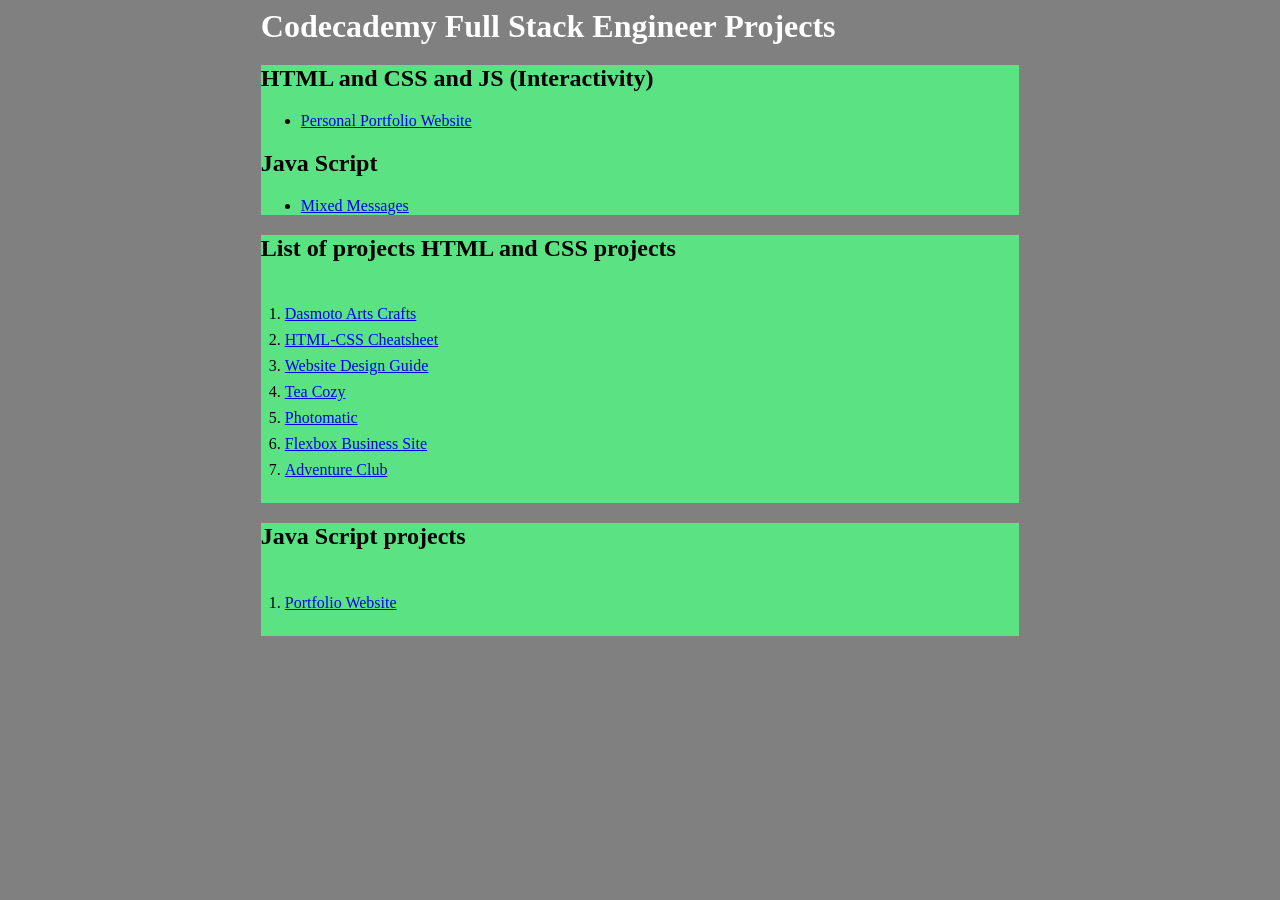
<file: index.html>
<!DOCTYPE html>
<html>
  <head>
    <meta charset="UTF-8">
    <meta name="viewport" content="width=device-width, initial-scale=1">
    <link rel="stylesheet" href="style.css">
  </head>
  <body>
    <h1>Codecademy Full Stack Engineer Projects</h1>
    <div class="Portfolio">
      <h2>HTML and CSS and JS (Interactivity)</h2>
      <ul>
        <li><a href="./Codecademy/interactive-websites/01.personal-portfolio/">Personal Portfolio Website</a></li>
      </ul>
      <h2>Java Script</h2>
      <ul>
        <li><a href="https://github.com/asmfish/codecademy/blob/main/full-stack/java-script/01.fundamentals-projects/16.mixed-messages/script.js">Mixed Messages</a></li>
      </ul>
    </div>
    <div class="html-css">
          <h2>List of projects HTML and CSS projects</h2>
          <ol>
             <li><a href="./Codecademy/html-css/01.dasmoto-arts-crafts/">Dasmoto Arts Crafts</a></li>
             <li><a href="./Codecademy/html-css/02.html-css-cheatsheet-starting/">HTML-CSS Cheatsheet</a></li>
             <li><a href="./Codecademy/html-css/03.website-design-system-starting/">Website Design Guide</a></li>
             <li><a href="./Codecademy/html-css/04.tea-cozy/">Tea Cozy</a></li>
             <li><a href="./Codecademy/html-css/05.photomatic/Final/">Photomatic</a></li>
             <li><a href="./Codecademy/html-css/06.flexbox-business-site-starting/">Flexbox Business Site</a></li>
             <li><a href="./Codecademy/html-css/07.adventure-club/">Adventure Club</a></li>
          </ol>
    </div>
    <div class="java-script">
          <h2>Java Script projects</h2>
          <ol>
             <li><a href="./Codecademy/interactive-websites/01.personal-portfolio/">Portfolio Website</a></li>
          </ol>
    </div>
  </body>
</html>
</file>
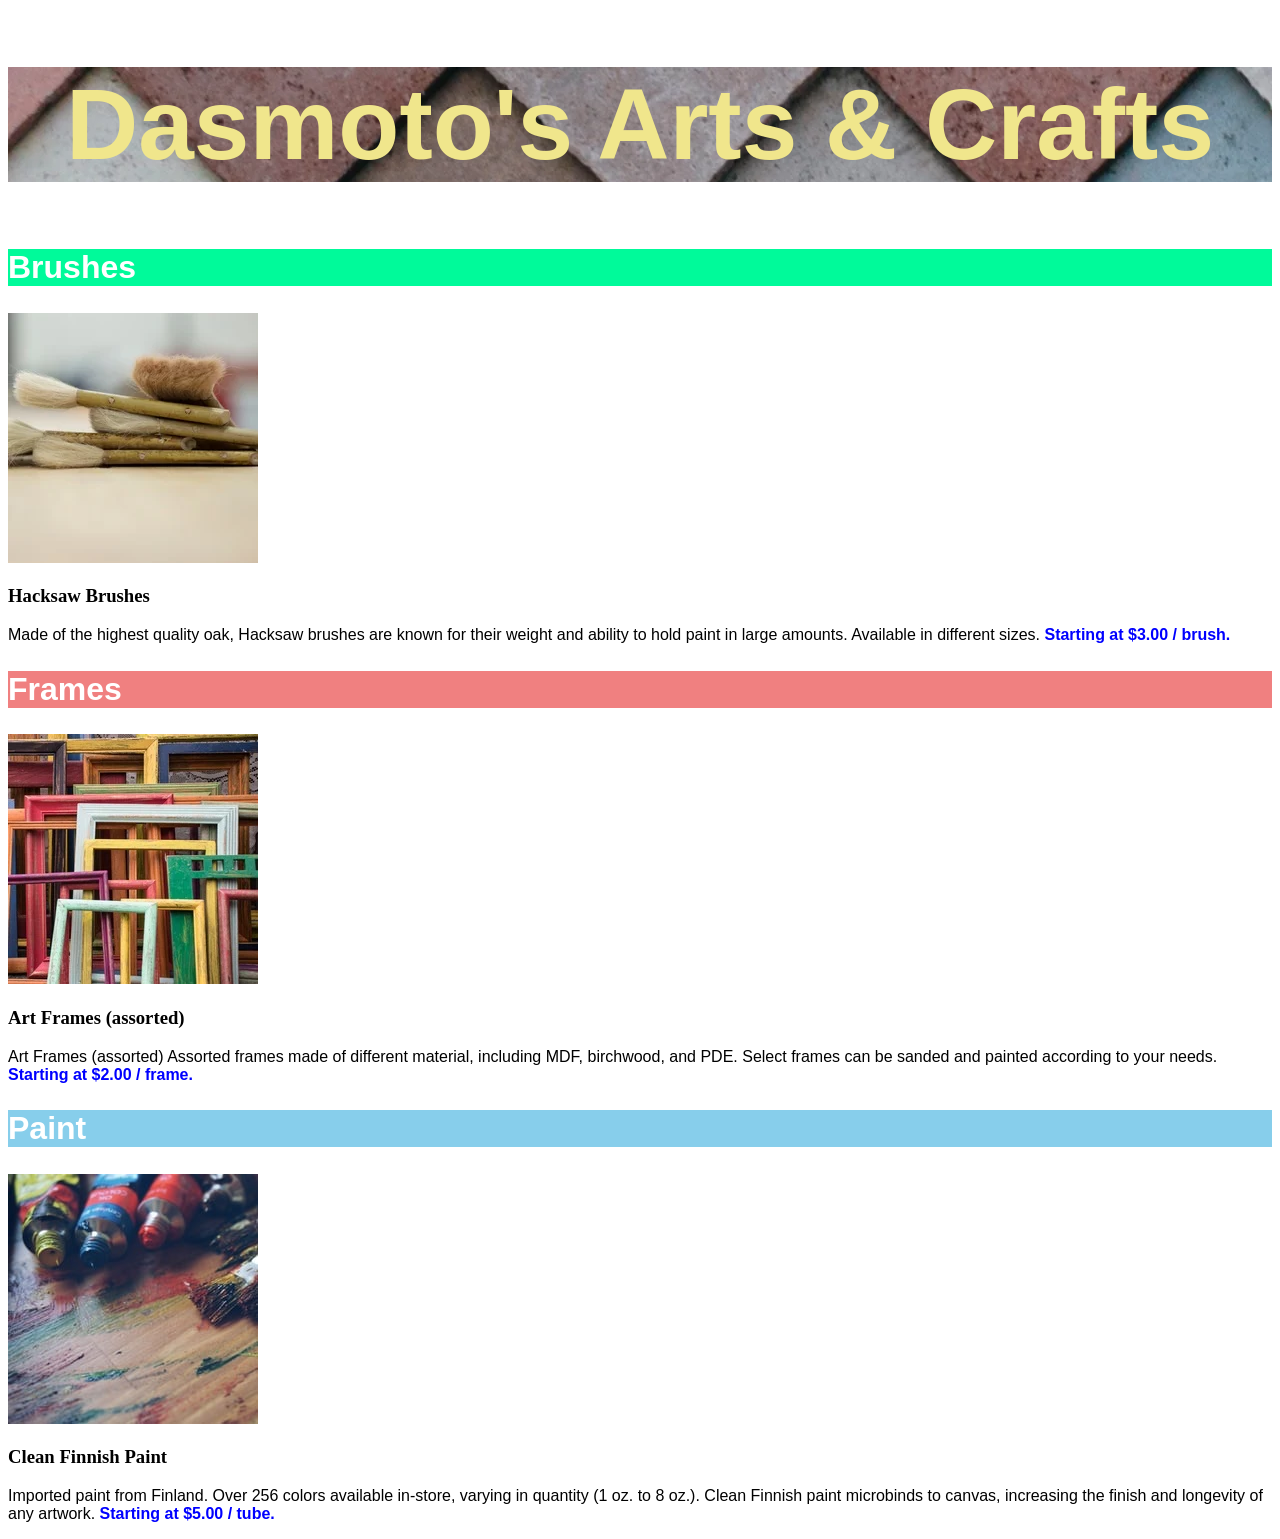
<file: Codecademy/html-css/01.dasmoto-arts-crafts/index.html>
<!DOCTYPE html>
<html>
	<head>
		<title>Dasmoto's Arts & Crafts</title>
		<link rel="stylesheet" href="./resources/css/style.css" type="text/css">
	</head>
	<body>
		<header>
            <h1>Dasmoto's Arts & Crafts</h1>
        </header>
		<main>
			<section id="brushes">
				<h2>Brushes</h2>
				<img src="./resources/images/hacksaw.jpeg" />
				<h3>Hacksaw Brushes</h3>
				<p>
					Made of the highest quality oak, Hacksaw brushes are known for their weight 
					and ability to hold paint in large amounts. Available in different sizes. 
					<span>Starting at $3.00 / brush.</span>
				</p>
			</section>

			<section id="frames">
				<h2>Frames</h2>
				<img src="./resources/images/frames.jpeg" />
				<h3>Art Frames (assorted)</h3>
				<p>
					Art Frames (assorted)
					Assorted frames made of different material, including MDF, birchwood, and PDE. 
					Select frames can be sanded and painted according to your needs. 
					<span>Starting at $2.00 / frame.</span>
				</p>
			</section>

			<section id="paint">
				<h2>Paint</h2>
				<img src="./resources/images/finnish.jpeg" />
				<h3>Clean Finnish Paint</h3>
				<p>
					Imported paint from Finland. Over 256 colors available in-store, varying in 
					quantity (1 oz. to 8 oz.). Clean Finnish paint microbinds to canvas, 
					increasing the finish and longevity of any artwork. 
					<span>Starting at $5.00 / tube.</span> 
				</p>
			</section>
		</main>
	</body>
</html>
</file>
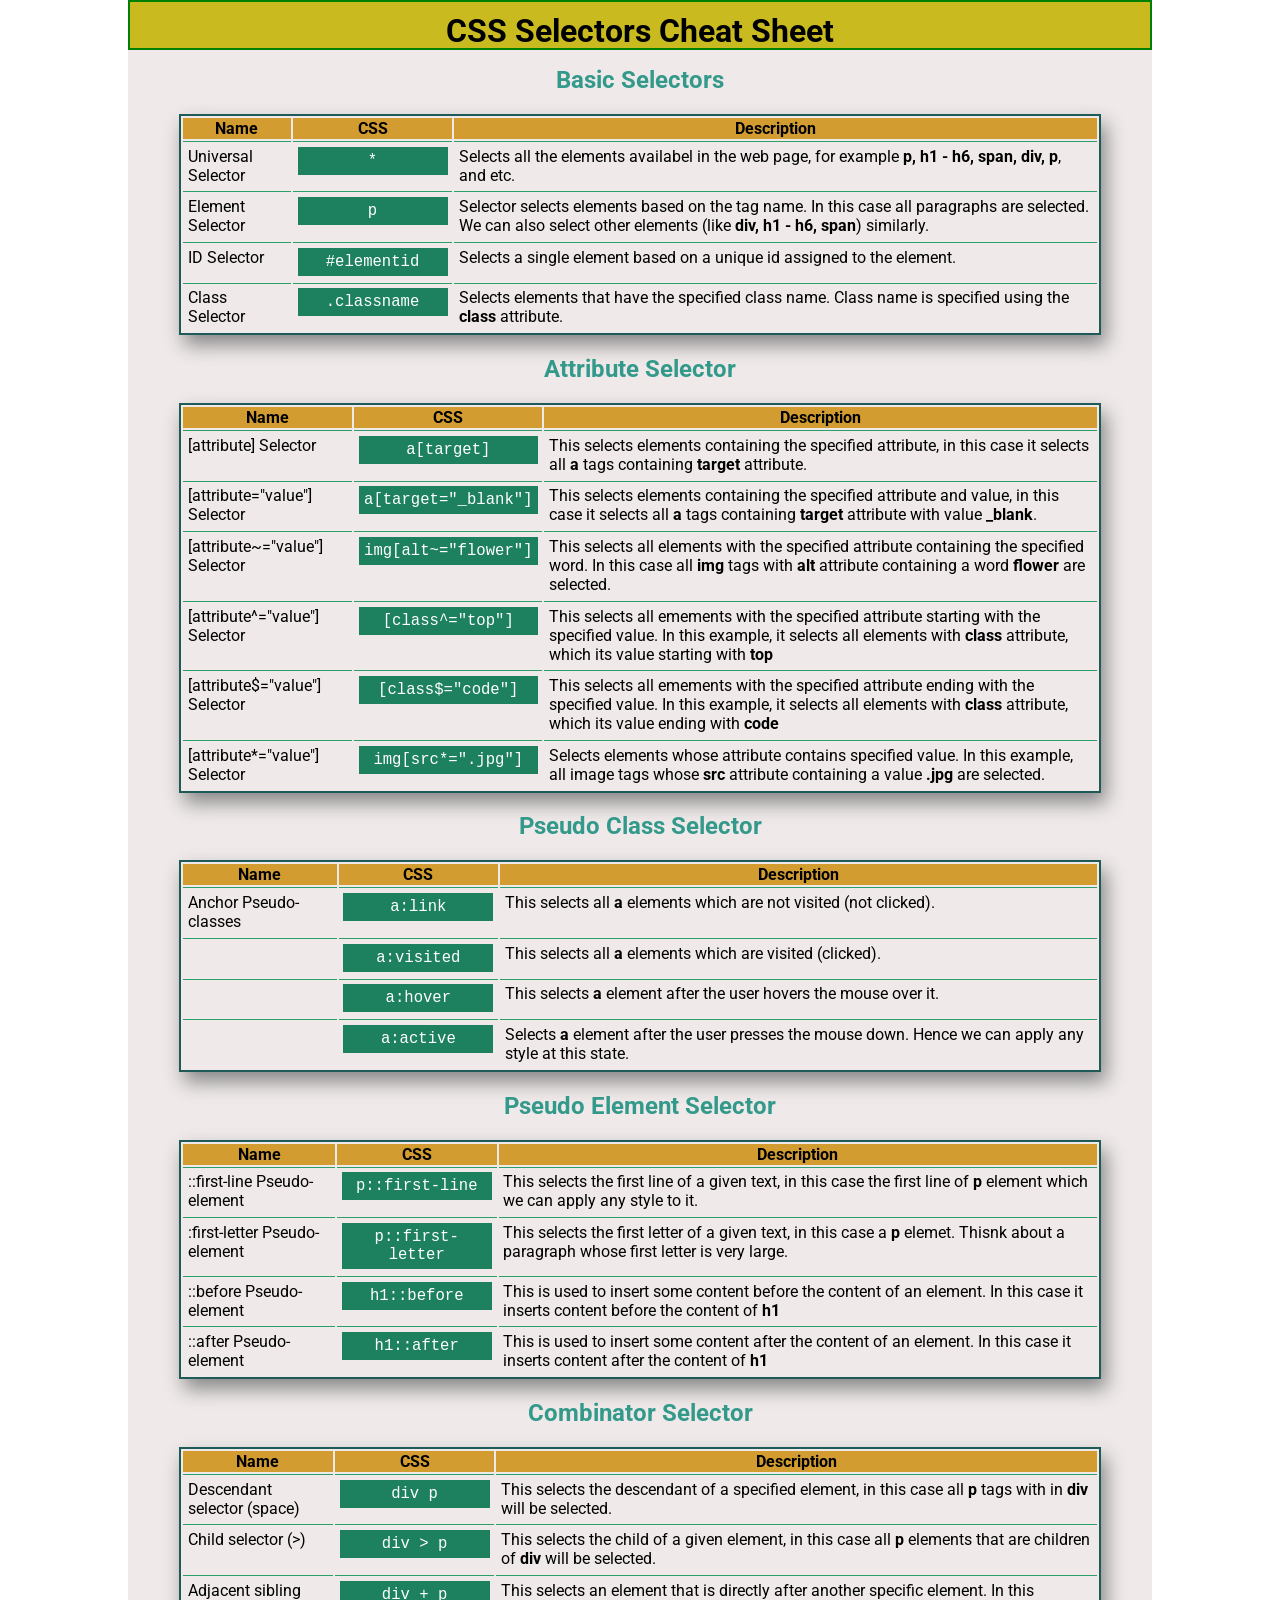
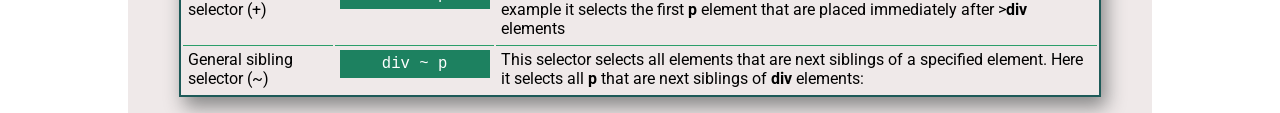
<file: Codecademy/html-css/02.html-css-cheatsheet-starting/index.html>
<!DOCTYPE html>
<html>
  <head>
    <link rel="stylesheet" href="./styles.css" type="text/css">
    <link href="https://fonts.googleapis.com/css2?family=Abril+Fatface&family=Merriweather&family=Roboto&family=Work+Sans:wght@400;500;800&display=swap" rel="stylesheet">
  </head>
  <body>
    <header>
        <h1>CSS Selectors Cheat Sheet</h1>
    </header>
   <main>
    <h2>Basic Selectors</h2>
    <table>
      <thead>
        <th>Name</th>
        <th>CSS</th>
        <th>Description</th>
      </thead>
      <tbody>
        <tr>
          <td>Universal Selector</td>
          <td><span class="syntax">*</span></td>
          <td>
            Selects all the elements availabel in the web page, for example
            <strong>p, h1 - h6, span, div, p</strong>, and etc.
          </td>
        </tr>
        <tr>
          <td>Element Selector</td>
          <td><span class="syntax">p</span></td>
          <td>
            Selector selects elements based on the tag name. In this case all paragraphs are selected.
            We can also select other elements (like <strong>div, h1 - h6, span</strong>) similarly.
          </td>
        </tr>
        <tr>
          <td>ID Selector</td>
          <td><span class="syntax">#elementid</span></td>
          <td>Selects a single element based on a unique id assigned to the element.</td>
        </tr>
        <tr>
          <td>Class Selector</td>
          <td><span class="syntax">.classname</span></td>
          <td>
            Selects elements that have the specified class name. Class name is specified 
            using the <strong>class</strong> attribute.
        </td>
        </tr>
      </tbody>
    </table>
    <h2>Attribute Selector</h2>
    <table>
        <thead>
          <th>Name</th>
          <th>CSS</th>
          <th>Description</th>
        </thead>
        <tbody>
          <tr>
            <td>[attribute] Selector</td>
            <td><span class="syntax">a[target]</span></td>
            <td>
                This selects elements containing the specified attribute, 
                in this case it selects all <strong>a</strong> tags containing <strong>target</strong> attribute.
            </td>
          </tr>
          <tr>
            <td>[attribute="value"] Selector</td>
            <td><span class="syntax">a[target="_blank"]</span></td>
            <td>
                This selects elements containing the specified attribute and value, 
                in this case it selects all <strong>a</strong> tags containing 
                <strong>target</strong> attribute with value <strong>_blank</strong>.
            </td>
          </tr>
          <tr>
            <td>[attribute~="value"] Selector</td>
            <td><span class="syntax">img[alt~="flower"]</span></td>
            <td>
                This selects all elements with the specified attribute containing the specified word. 
                In this case all <strong>img</strong> tags with <strong>alt</strong> attribute containing a word <strong>flower</strong> are selected.
            </td>
          </tr>
          <tr>
            <td>[attribute^="value"] Selector</td>
            <td><span class="syntax">[class^="top"]</span></td>
            <td>
                This selects all emements with the specified attribute starting with the specified value.
                In this example, it selects all elements with <strong>class</strong> attribute, which its value starting with <strong>top</strong>
            </td>
          </tr>
          <tr>
            <td>[attribute$="value"] Selector</td>
            <td><span class="syntax">[class$="code"]</span></td>
            <td>
                This selects all emements with the specified attribute ending with the specified value.
                In this example, it selects all elements with <strong>class</strong> attribute, which its value ending with <strong>code</strong>
            </td>
          </tr>
          <tr>
            <td>[attribute*="value"] Selector</td>
            <td><span class="syntax">img[src*=".jpg"]</span></td>
            <td>
                Selects elements whose attribute contains specified value. In this example,
                all image tags whose <strong>src</strong> attribute containing a value <strong>.jpg</strong> are selected.
            </td>
          </tr>
        </tbody>
      </table>

    <h2>Pseudo Class Selector</h2>
    <table>
        <thead>
          <th>Name</th>
          <th>CSS</th>
          <th>Description</th>
        </thead>
        <tbody>
          <tr>
            <td>Anchor Pseudo-classes</td>
            <td><span class="syntax">a:link</span></td>
            <td>
                This selects all <strong>a</strong> elements which are not visited (not clicked).
            </td>
          </tr>
          <tr>
            <td></td>
            <td><span class="syntax">a:visited</span></td>
            <td>
                This selects all <strong>a</strong> elements which are visited (clicked).
            </td>
          </tr>
          <tr>
            <td></td>
            <td><span class="syntax">a:hover</span></td>
            <td>
                This selects <strong>a</strong> element after the user hovers the mouse over it.
            </td>
          </tr>
          <tr>
            <td></td>
            <td><span class="syntax">a:active</span></td>
            <td>
                Selects <strong>a</strong> element after the user presses the mouse down. Hence we can
                apply any style at this state.
            </td>
          </tr>
        </tbody>
      </table>

    <h2>Pseudo Element Selector</h2>
    <table>
        <thead>
          <th>Name</th>
          <th>CSS</th>
          <th>Description</th>
        </thead>
        <tbody>
          <tr>
            <td>::first-line Pseudo-element</td>
            <td><span class="syntax">p::first-line </span></td>
            <td>
                This selects the first line of a given text, in this case the first line of <strong>p</strong>
                element which we can apply any style to it.
            </td>
          </tr>
          <tr>
            <td>:first-letter Pseudo-element</td>
            <td><span class="syntax">p::first-letter</span></td>
            <td>
                This selects the first letter of a given text, in this case a <strong>p</strong>
                elemet. Thisnk about a paragraph whose first letter is very large.
            </td>
          </tr>
          <tr>
            <td>::before Pseudo-element</td>
            <td><span class="syntax">h1::before</span></td>
            <td>
                This is used to insert some content before the content of an element. In this case it inserts content 
                before the content of <strong>h1</strong>
            </td>
          </tr>
          <tr>
            <td>::after Pseudo-element</td>
            <td><span class="syntax">h1::after</span></td>
            <td>
                This is used to insert some content after the content of an element. In this case it inserts content 
                after the content of <strong>h1</strong>
            </td>
          </tr>
        </tbody>
      </table>
    <h2>Combinator Selector</h2>
    <table>
        <thead>
          <th>Name</th>
          <th>CSS</th>
          <th>Description</th>
        </thead>
        <tbody>
          <tr>
            <td>Descendant selector (space)</td>
            <td><span class="syntax">div p</span></td>
            <td>
                This selects the descendant of a specified element, in this case 
                all <strong>p</strong> tags with in <strong>div</strong> will be selected.
            </td>
          </tr>
          <tr>
            <td>Child selector (>)</td>
            <td><span class="syntax">div > p</span></td>
            <td>
                This selects the child of a given element, in this case all <strong>p</strong> elements
                that are children of <strong>div</strong> will be selected.
            </td>
          </tr>
          <tr>
            <td>Adjacent sibling selector (+)</td>
            <td><span class="syntax">div + p</span></td>
            <td>
                This selects an element that is directly after another specific element. In this example 
                it selects the first <strong>p</strong> element that are placed immediately after ><strong>div</strong> elements
            </td>
          </tr>
          <tr>
            <td>General sibling selector (~)</td>
            <td><span class="syntax">div ~ p</span></td>
            <td>
                This selector selects all elements that are next siblings of a specified element.
                Here it selects all <strong>p</strong> that are next siblings of <strong>div</strong> elements: 
            </td>
          </tr>
        </tbody>
      </table>
   </main>

  </body>
</html>
</file>
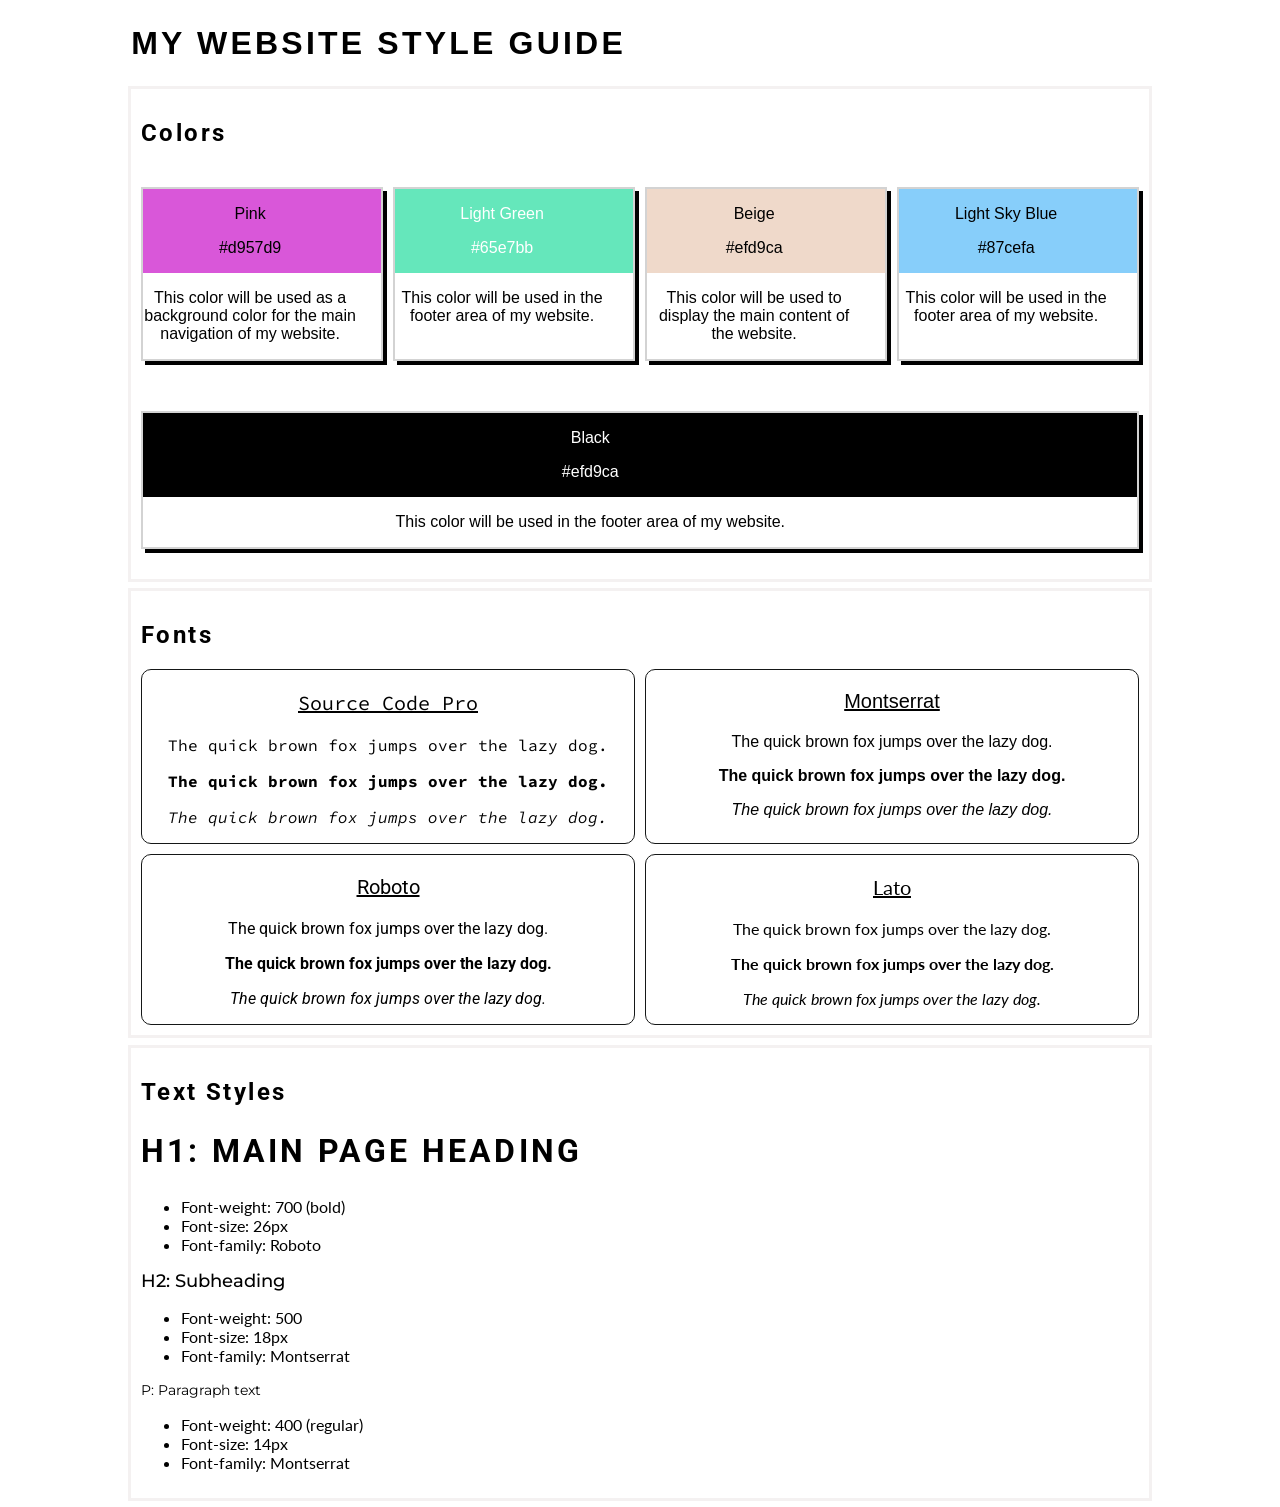
<file: Codecademy/html-css/03.website-design-system-starting/index.html>
<!DOCTYPE html>
<html>
  <head>
	<meta name="viewport" content="width=device-width, initial-scale=1" />
    <link href="https://fonts.googleapis.com/css?family=Source+Code+Pro:400,700&display=swap" rel="stylesheet">
    <link href="https://fonts.googleapis.com/css2?family=Lato&display=swap" rel="stylesheet">
    <link href="https://fonts.googleapis.com/css2?family=Montserrat&display=swap" rel="stylesheet">
    <link href="https://fonts.googleapis.com/css2?family=Roboto&display=swap" rel="stylesheet">
    <link rel="stylesheet" href="./styles.css">
  </head>
  <body>
    <header>
        <h1>My Website Style Guide</h1>
    </header>
    <section>
      <h2>Colors</h2>
      <div class="color-container">
        <div class="color-box">
            <div class="pink">
                <p class="color-name" >Pink</p>
                <p class="color-hex">#d957d9</p>
            </div>
            <p class="color-description">This color will be used as a background color for the main navigation of my website.</p>
        </div>
        <div class="color-box">
            <div class="light-green">
                <p class="color-name" >Light Green</p>
                <p class="color-hex">#65e7bb</p>
            </div>
            <p class="color-description">This color will be used in the footer area of my website.</p>
        </div>
        <div class="color-box">
            <div class="beige">
                <p class="color-name" >Beige</p>
                <p class="color-hex">#efd9ca</p>
            </div>
            <p class="color-description">This color will be used to display the main content of the website.</p>
        </div>
        <div class="color-box">
            <div class="skyblue">
                <p class="color-name" >Light Sky Blue</p>
                <p class="color-hex">#87cefa</p>
            </div>
            <p class="color-description">This color will be used in the footer area of my website.</p>
        </div>
        <div class="color-box">
            <div class="black">
                <p class="color-name" >Black</p>
                <p class="color-hex">#efd9ca</p>
            </div>
            <p class="color-description">This color will be used in the footer area of my website.</p>
        </div>
      </div>
    </section>
    <section>
      <h2>Fonts</h2>
      <div class="font-container">
        <div class="font-box">
          <p class="font-name source-code-pro">Source Code Pro</p>
          <p class="regular source-code-pro">The quick brown fox jumps over the lazy dog.</p>
          <p class="bold source-code-pro">The quick brown fox jumps over the lazy dog.</p>
          <p class="italic source-code-pro">The quick brown fox jumps over the lazy dog.</p>
        </div>
        <div class="font-box">
          <p class="font-name montserrat">Montserrat</p>
          <p class="regular montserrat">The quick brown fox jumps over the lazy dog.</p>
          <p class="bold montserrat">The quick brown fox jumps over the lazy dog.</p>
          <p class="italic montserrat">The quick brown fox jumps over the lazy dog.</p>
        </div>
        <div class="font-box">
          <p class="font-name roboto">Roboto</p>
          <p class="regular roboto">The quick brown fox jumps over the lazy dog.</p>
          <p class="bold roboto">The quick brown fox jumps over the lazy dog.</p>
          <p class="italic roboto">The quick brown fox jumps over the lazy dog.</p>
        </div>
        <div class="font-box">
            <p class="font-name lato">Lato</p>
            <p class="regular lato">The quick brown fox jumps over the lazy dog.</p>
            <p class="bold lato">The quick brown fox jumps over the lazy dog.</p>
            <p class="italic lato">The quick brown fox jumps over the lazy dog.</p>
          </div>
      </div>
    </section>
    <section>
      <h2>Text Styles</h2>
      <div class="text-container">
        <div class="text-style-box">
          <h1>H1: Main page heading</h1>
          <ul>
            <li>Font-weight: 700 (bold)</li>
            <li>Font-size: 26px</li>
            <li>Font-family: Roboto</li>
          </ul>
        </div>
        <div class="text-style-box">
          <h2>H2: Subheading</h2>
          <ul>
            <li>Font-weight: 500</li>
            <li>Font-size: 18px</li>
            <li>Font-family: Montserrat</li>
          </ul>
        </div>
        <div class="text-style-box">
          <p>P: Paragraph text</p>
          <ul>
            <li>Font-weight: 400 (regular)</li>
            <li>Font-size: 14px</li>
            <li>Font-family: Montserrat</li>
          </ul>
        </div>
      </div>
    </section>
  </body>
</html>
</file>
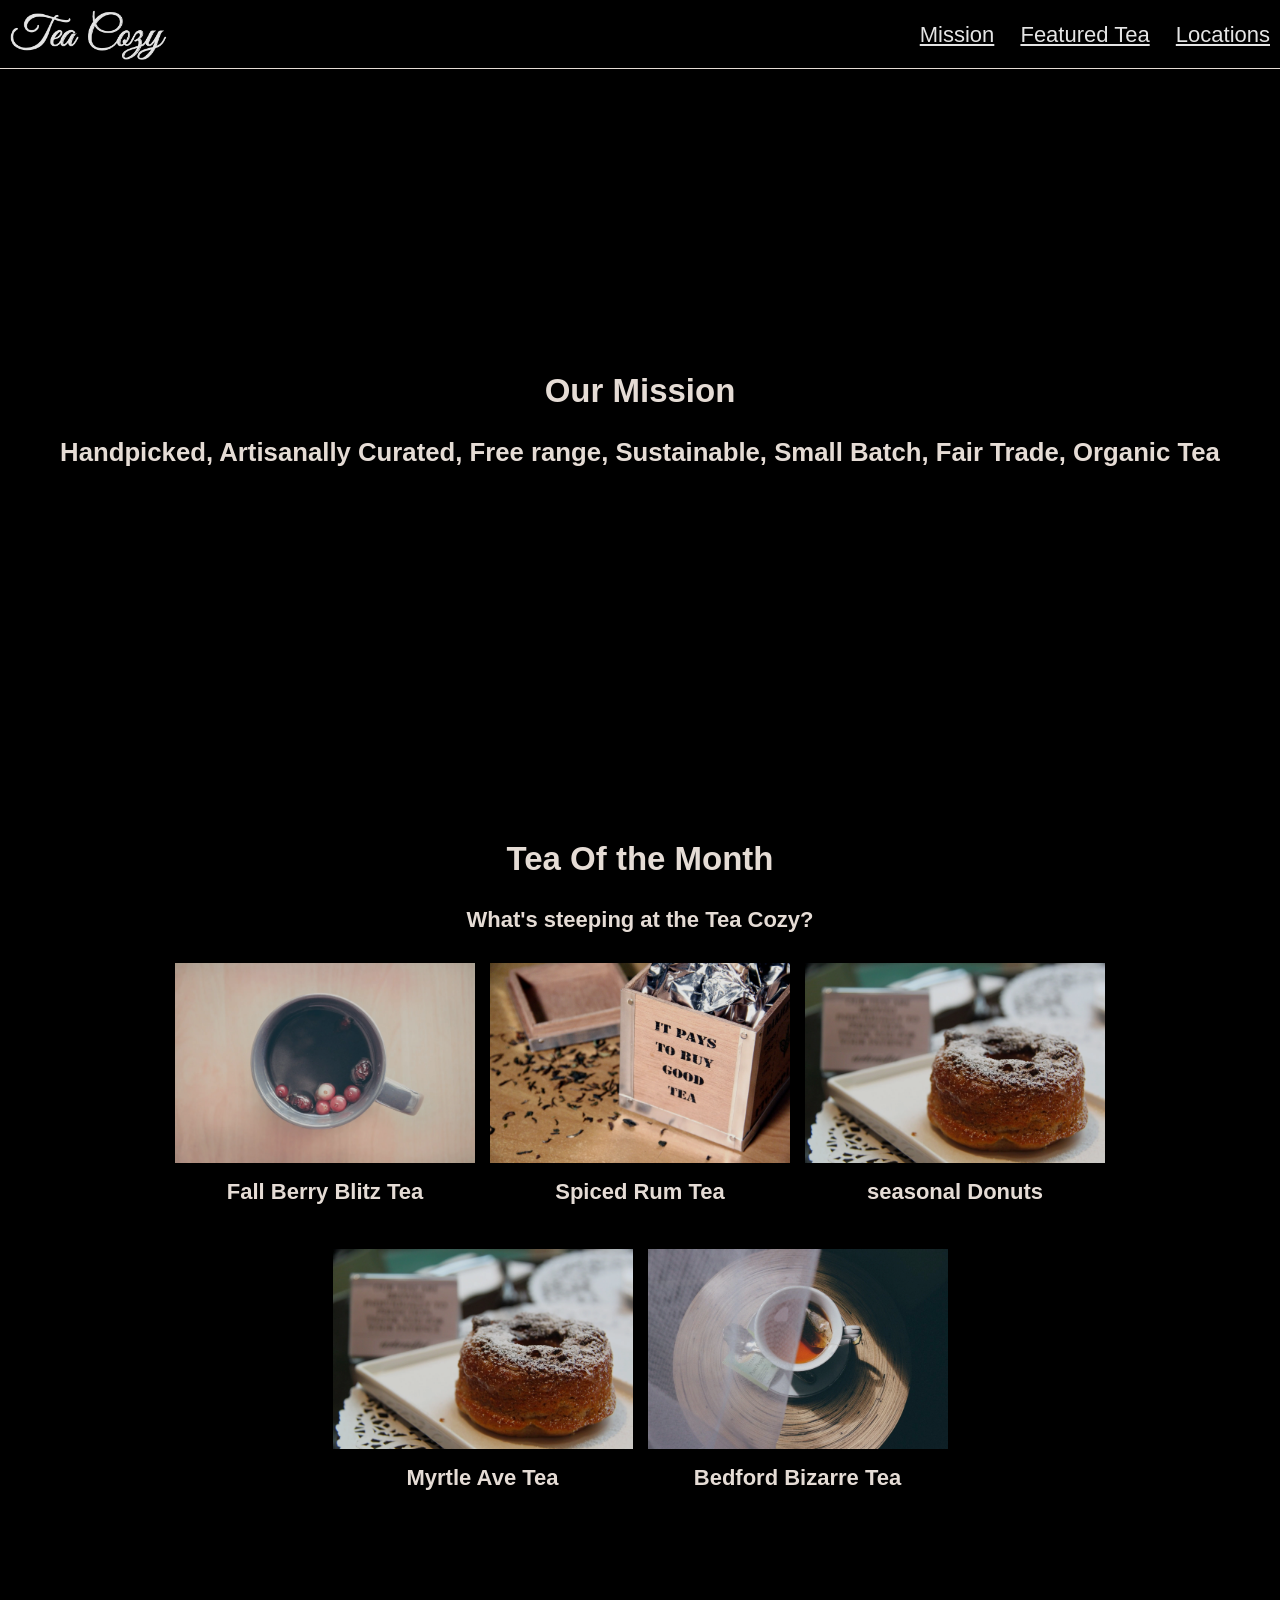
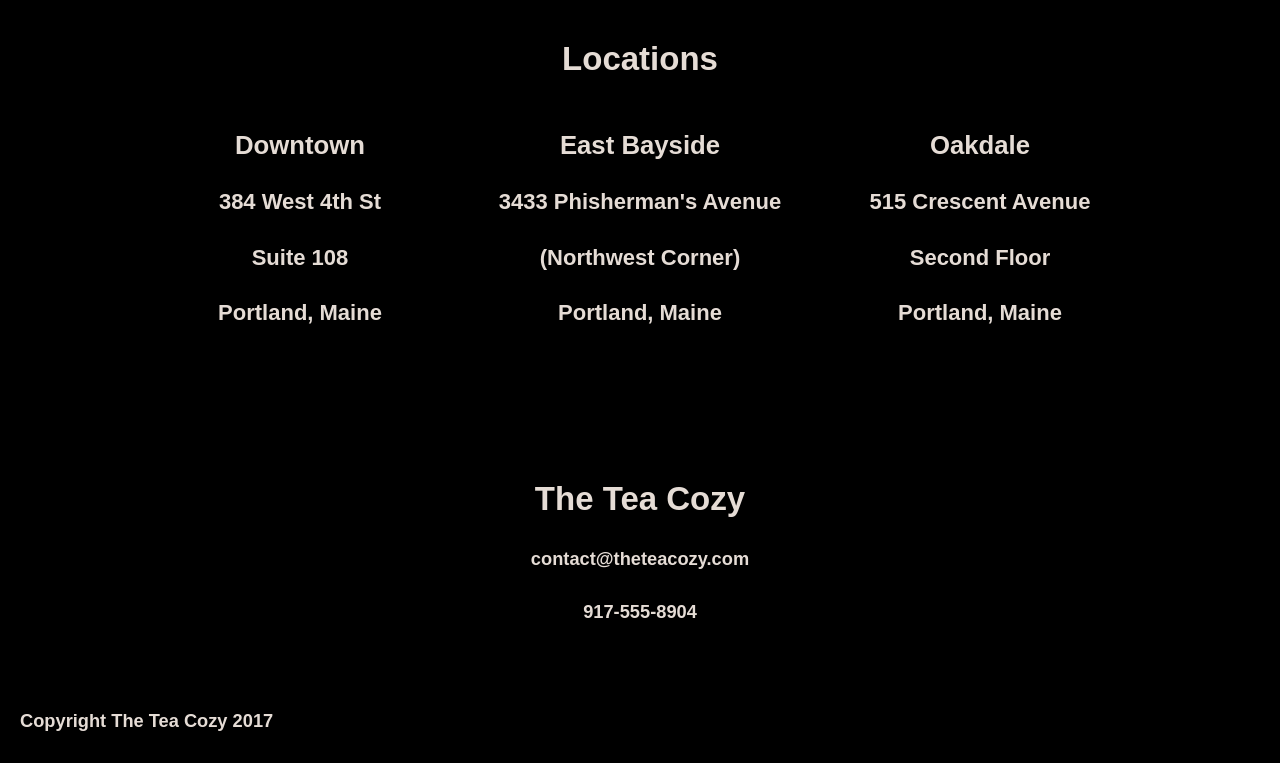
<file: Codecademy/html-css/04.tea-cozy/index.html>
<!DOCTYPE html>
<html>
  <head>
    <link rel="stylesheet" href="./styles.css">
  </head>
  <body>
    <header>
        <img src="./images/img-tea-cozy-logo.png" />
        <nav>
          <ul>
            <li><a href="#">Mission</a></li>
            <li><a href="#">Featured Tea</a></li>
            <li><a href="#">Locations</a></li>
          </ul>
        </nav>
    </header>

    <main>
      <section id="mission">
        <div>
          <h2>Our Mission</h2>
          <h3>Handpicked, Artisanally Curated, Free range, Sustainable, Small Batch, Fair Trade, Organic Tea</h3>
        </div>
      </section>
      <section id="featured">
        <div>
          <h2>Tea Of the Month</h2>
          <h4>What's steeping at the Tea Cozy?</h4>
        </div>
        <div class="container">
          <div class="item">
            <img src="./images/img-berryblitz.jpg"/>
            <h4>Fall Berry Blitz Tea</h4>
          </div>
          <div class="item">
            <img src="./images/img-spiced-rum.jpg"/>
            <h4>Spiced Rum Tea</h4>
          </div>
          <div class="item">
            <img src="./images/img-donut.jpg"/>
            <h4>seasonal Donuts</h4>
          </div>
          <div class="item">
            <img src="./images/img-donut.jpg"/>
            <h4>Myrtle Ave Tea</h4>
          </div>
          <div class="item">
            <img src="./images/img-myrtle-ave.jpg"/>
            <h4>Bedford Bizarre Tea</h4>
          </div>
        </div>
      </section>
      <section id="locations">
        <h2>Locations</h2>
        <div class="container">
          <div class="location-item">
              <h3>Downtown</h3>
              <h4>384 West 4th St</h4>
              <h4>Suite 108</h4>
              <h4>Portland, Maine</h4>
          </div>
          <div class="location-item">
            <h3>East Bayside</h3>
            <h4>3433 Phisherman's Avenue</h4>
            <h4>(Northwest Corner)</h4>
            <h4>Portland, Maine</h4>
          </div>
          <div class="location-item special">
            <h3>Oakdale</h3>
            <h4>515 Crescent Avenue</h4>
            <h4>Second Floor</h4>
            <h4>Portland, Maine</h4>
          </div>
        </div>
        
      </section>
    </main>
    <footer>
      <div class="contact">
        <h2>The Tea Cozy</h2>
        <h5>contact@theteacozy.com</h5>
        <h5>917-555-8904</h5>
      </div>
      <h5 id="copyright">Copyright The Tea Cozy 2017</h5>
    </footer>
  </body>
</html>
</file>
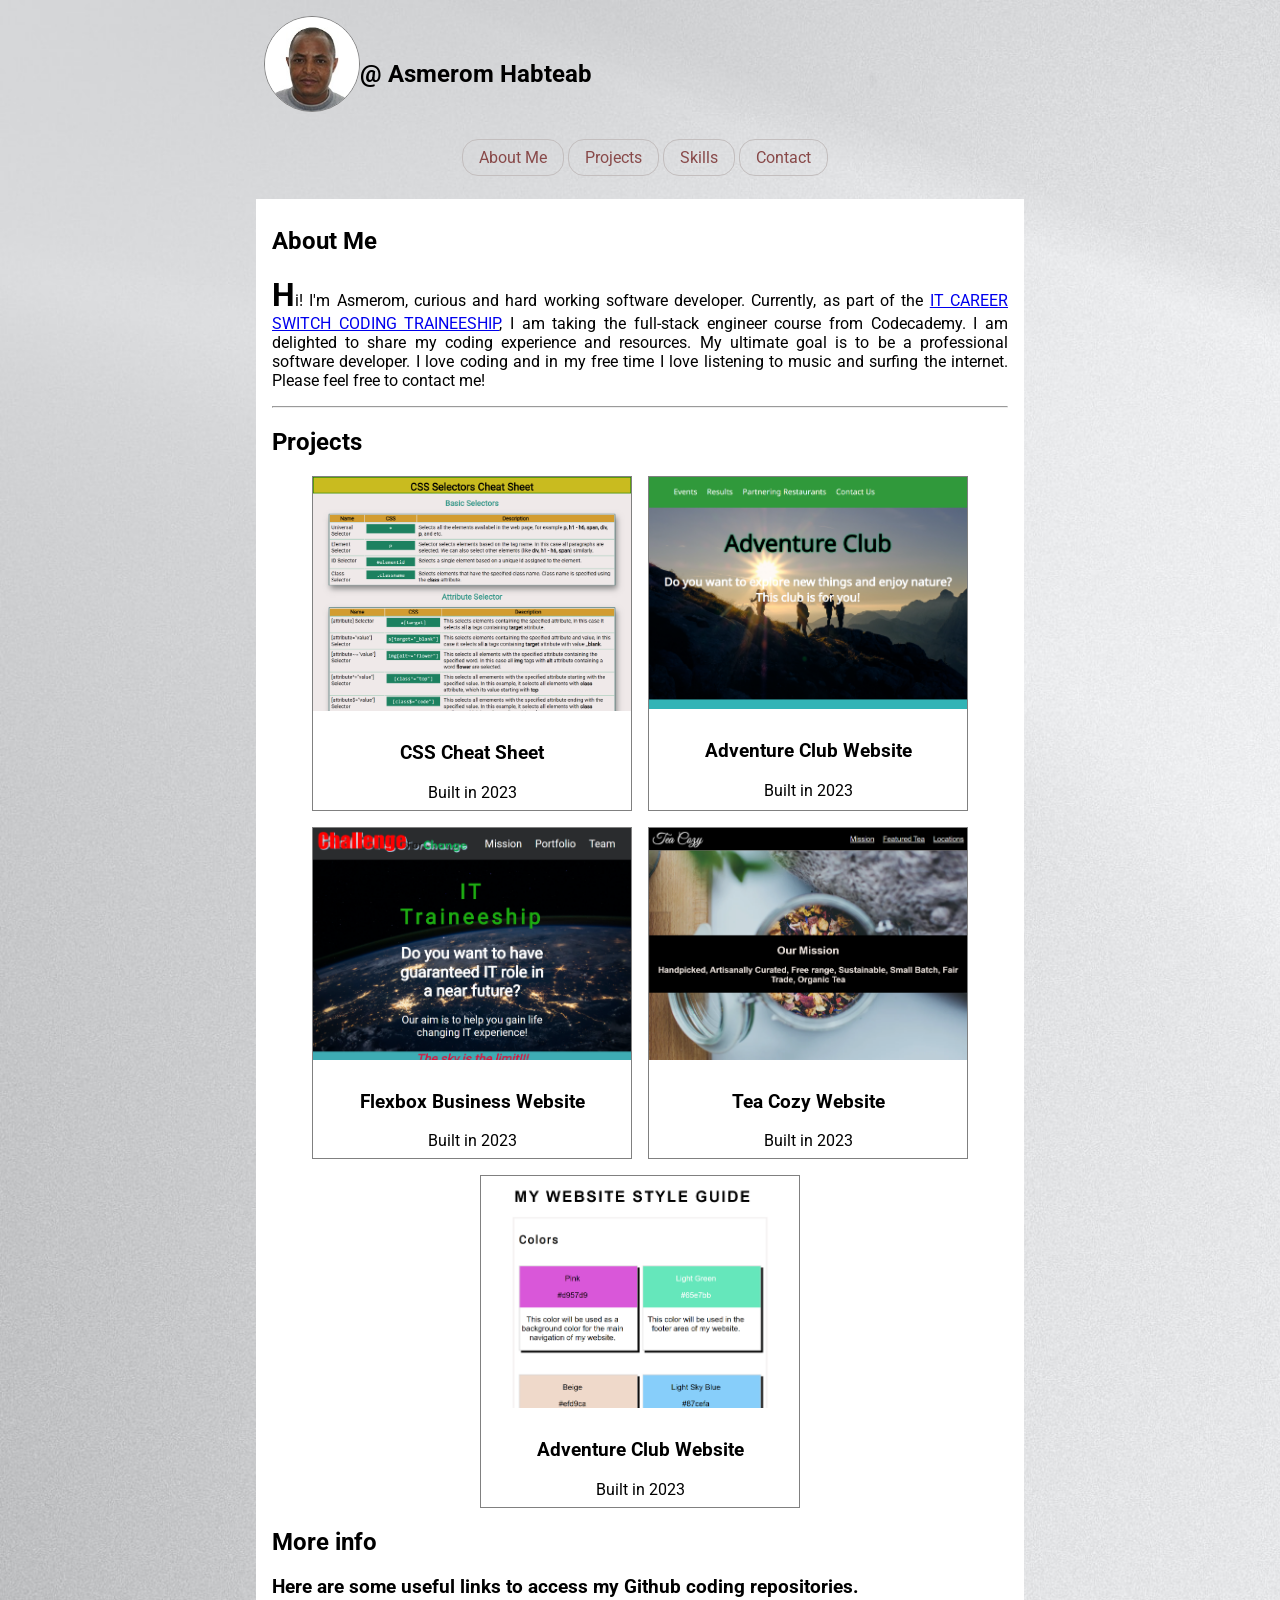
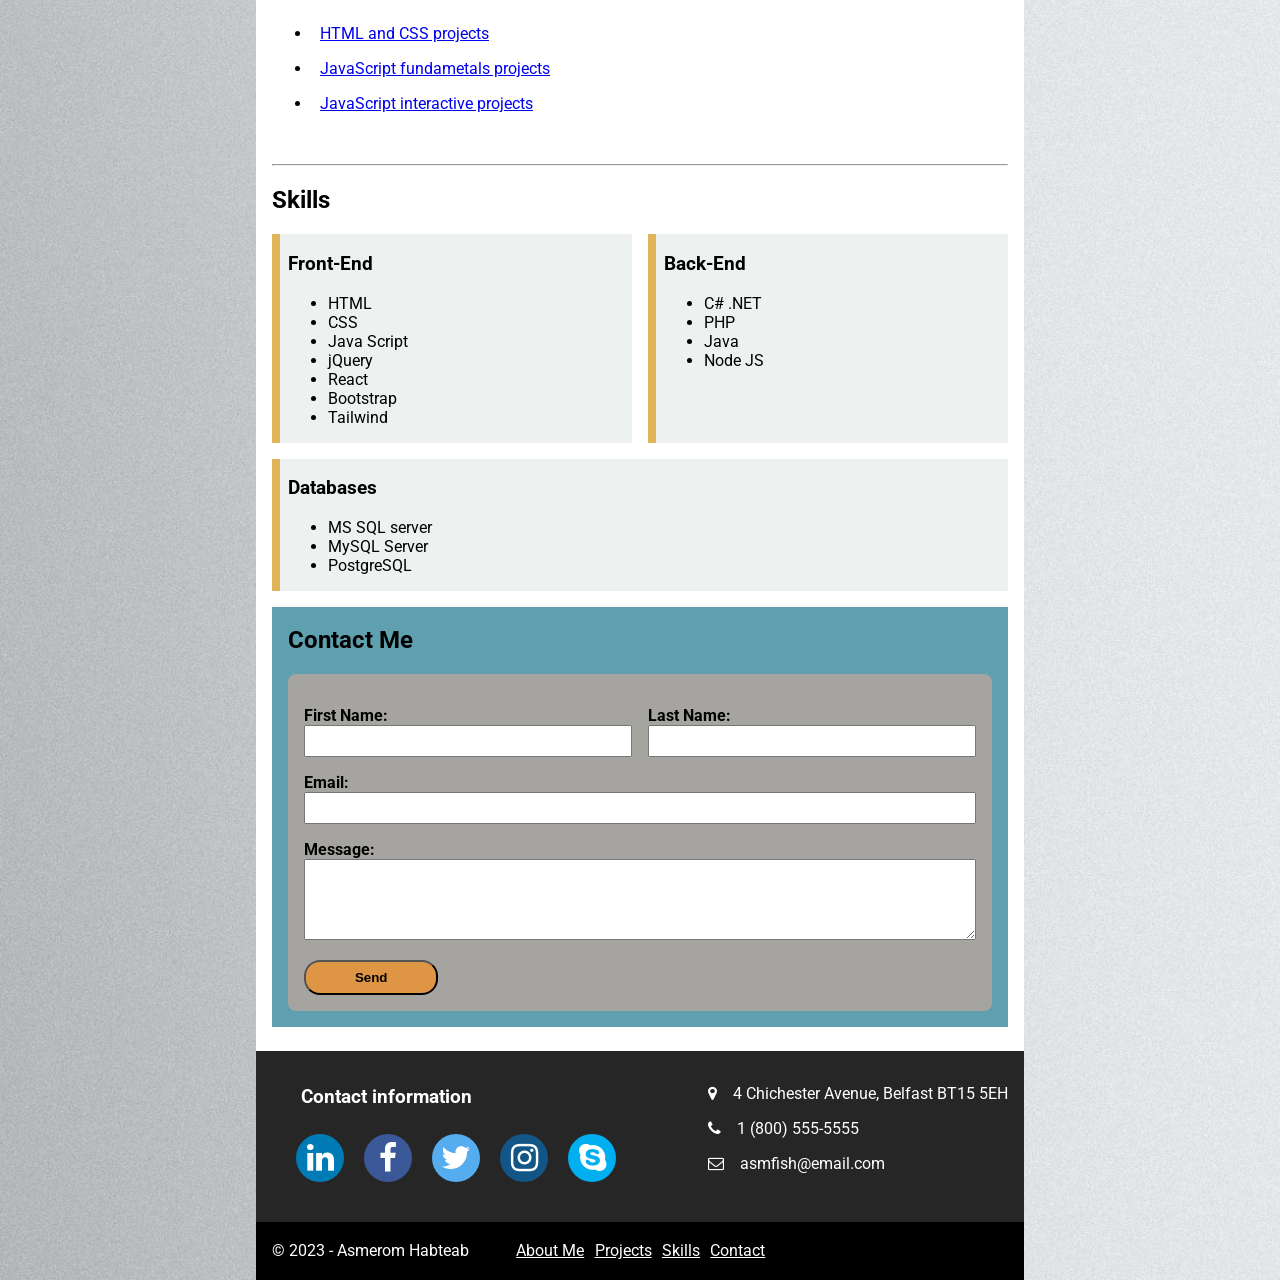
<file: Codecademy/interactive-websites/01.personal-portfolio/index.html>
<!DOCTYPE html>
<html lang="en">
    <head>
        <meta charset="UTF-8">
        <meta name="viewport" content="width=device-width, initial-scale=1">
        <link rel="stylesheet" href="./assets/css/style.css">
        <link href="https://fonts.googleapis.com/css2?family=Roboto&display=swap" rel="stylesheet">
        <link href="https://fonts.googleapis.com/css2?family=Lato&display=swap" rel="stylesheet">
        <link rel="stylesheet" href="https://cdnjs.cloudflare.com/ajax/libs/font-awesome/4.7.0/css/font-awesome.min.css">
        <script src="./assets/scripts/script.js" defer></script>
    </head>
    <body>
        <nav>
            <img src="./assets/images/profile-image.jpg" alt="Asmerom profile photo">
            <h2 aria-label="Portfolio photo">@ Asmerom Habteab</h2>
            <a id="toggle-menu" class="toggle-menu" href="#">
                <i></i>
                <i></i>
                <i></i>
            </a>
            <ul id="navMenu" class="menu-drawer">
                <li><a href="#about-me">About Me</a></li>
                <li><a href="#projects">Projects</a></li>
                <li><a href="#skills">Skills</a></li>
                <li><a href="#contact">Contact</a></li>
            </ul>
        </nav>
        <main>
            <section class="about-me" id="about-me">
                <h2>About Me</h2>
                <p>
                    Hi! I'm Asmerom, curious and hard working software developer.
                    Currently, as part of the <a href="https://itcareerswitch.co.uk/coding-traineeship/?gad_source=1&gclid=Cj0KCQiAoeGuBhCBARIsAGfKY7yELF7ElLvIYUG9AqQM9mlbkofcNVXcOZbb7xloh2kokDrwQjd89lAaAnt7EALw_wcB">IT CAREER SWITCH CODING TRAINEESHIP</a>, I am taking the full-stack engineer course from Codecademy. 
                    I am delighted to share my coding experience and resources. 
                    My ultimate goal is to be a professional software developer. 
                    I love coding and in my free time I love listening to music and surfing the internet.
                    Please feel free to contact me!
                </p>
            </section>
            <hr>
            <section class="projects" id="projects">
                <h2>Projects</h2>
                <div class="container">
                   <div class="item">
                        <a href="https://asmfish.github.io/">
                            <img src="./assets/images/css-cheat-sheet.png" alt="Adventure club">
                        </a>
                        <div class="desc">
                            <h3>CSS Cheat Sheet</h3>
                            <span>Built in 2023</span>
                        </div>
                   </div>
                   <div class="item">
                        <a href="https://asmfish.github.io/">
                            <img src="./assets/images/adventure-club.png" alt="Adventure club">
                        </a>
                        <div class="desc">
                            <h3>Adventure Club Website</h3>
                            <span>Built in 2023</span>
                        </div>
                   </div>
                   <div class="item">
                        <a href="https://asmfish.github.io/">
                            <img src="./assets/images/flexbox-business-website.png" alt="Adventure club">
                        </a>
                        <div class="desc">
                            <h3>Flexbox Business Website</h3>
                            <span>Built in 2023</span>
                        </div>
                   </div>
                   <div class="item">
                        <a href="https://asmfish.github.io/">
                            <img src="./assets/images/tea-cozy.png" alt="Adventure club">
                        </a>
                        <div class="desc">
                            <h3>Tea Cozy Website</h3>
                            <span>Built in 2023</span>
                        </div>
                   </div>
                   <div class="item">
                        <a href="https://asmfish.github.io/">
                            <img src="./assets/images/website-style-guide.png" alt="Adventure club">
                        </a>
                        <div class="desc">
                            <h3>Adventure Club Website</h3>
                            <span>Built in 2023</span>
                        </div>
                    </div>
                </div>
                <div class="more-info">
                    <h2>More info</h2>
                    <h3>Here are some useful links to access my Github coding repositories.</h3>
                    <ul>
                        <li><a href="https://github.com/asmfish/codecademy/tree/main/full-stack/html-css/projects" target="_blank">HTML and CSS projects</a></li>
                        <li><a href="https://github.com/asmfish/codecademy/tree/main/full-stack/java-script/01.fundamentals-projects" target="_blank">JavaScript fundametals projects</a></li>
                        <li><a href="https://github.com/asmfish/codecademy/tree/main/full-stack/java-script/02.interactive-websites" target="_blank">JavaScript interactive projects</a></li>
                    </ul>
                </div>
            </section>
            <br>
            <hr>
            <section class="skills" id="skills">
                <h2>Skills</h2>
                <div class="container">
                    <div class="item">
                        <h3>Front-End</h3>
                        <ul>
                            <li>HTML</li>
                            <li>CSS</li>
                            <li>Java Script</li>
                            <li>jQuery</li>
                            <li>React</li>
                            <li>Bootstrap</li>
                            <li>Tailwind</li>
                        </ul>
                    </div>
                    <div class="item">
                        <h3>Back-End</h3>
                        <ul>
                            <li>C# .NET</li>
                            <li>PHP</li>
                            <li>Java</li>
                            <li>Node JS</li>
                        </ul>
                    </div>
                    <div class="item">
                        <h3>Databases</h3>
                        <ul>
                            <li>MS SQL server</li>
                            <li>MySQL Server</li>
                            <li>PostgreSQL</li>
                        </ul>
                    </div>
                </div>
            </section>
            <section class="contact" id="contact">
                <h2>Contact Me</h2>
                <form action="#" method="post">
                    <div class="container">
                        <div class="firstname">
                            <label for="firstname">First Name:</label><br>
                            <input type="text" name="firstname" id="firstname" required pattern="[a-zA-Z]{3, 10}">
                        </div>
                        <div class="lastname">
                            <label for="lastname">Last Name:</label><br>
                            <input type="text" name="lastname" id="lastname" required pattern="[a-zA-Z]{3, 10}">
                        </div>
                        <div class="email">
                            <label for="email">Email:</label><br>
                            <input type="email" name="email" id="email" required pattern="[a-zA-Z]{3, 10}">
                        </div>
                        <div class="message">
                            <label for="message">Message:</label><br>
                            <textarea name="message" id="message" rows="5" cols="47" required>
    
                            </textarea>
                        </div>
                        <div class="submit">
                            <input type="submit" value="Send">
                        </div>
                    </div>
                </form>
            </section>
        </main>
        <footer>
            <div class="contact-info">
                <div class="container">
                    <div class="social-media">
                        <h3>Contact information</h3>
                        <ul>
                            <li><a href="https://www.linkedin.com/in/asmofish/" class="fa fa-linkedin" target="_blank"></a></li>
                            <li><a href="#" class="fa fa-facebook"></a></li>
                            <li><a href="#" class="fa fa-twitter"></a></li>
                            <li><a href="#" class="fa fa-instagram"></a></li>
                            <li><a href="#" class="fa fa-skype"></a></li>
                        </ul>
                    </div>
                   <div class="address">
                        <ul>
                            <li><i class="fa fa-map-marker" aria-hidden="true"></i>4 Chichester Avenue, Belfast BT15 5EH</li>
                            <li><i class="fa fa-phone" aria-hidden="true"></i>1 (800) 555-5555</li>
                            <li><i class="fa fa-envelope-o" aria-hidden="true"></i>asmfish@email.com</li>
                        </ul>
                   </div>
                </div>
                
            </div>
            <div class="other-info">
                <span>&copy; 2023 - Asmerom Habteab</span>
                <ul class="footernavMenu">
                    <li><a href="#about-me">About Me</a></li>
                    <li><a href="#projects">Projects</a></li>
                    <li><a href="#skills">Skills</a></li>
                    <li><a href="#contact">Contact</a></li>
                </ul>
            </div>
        </footer>
    </body>
</html>
</file>
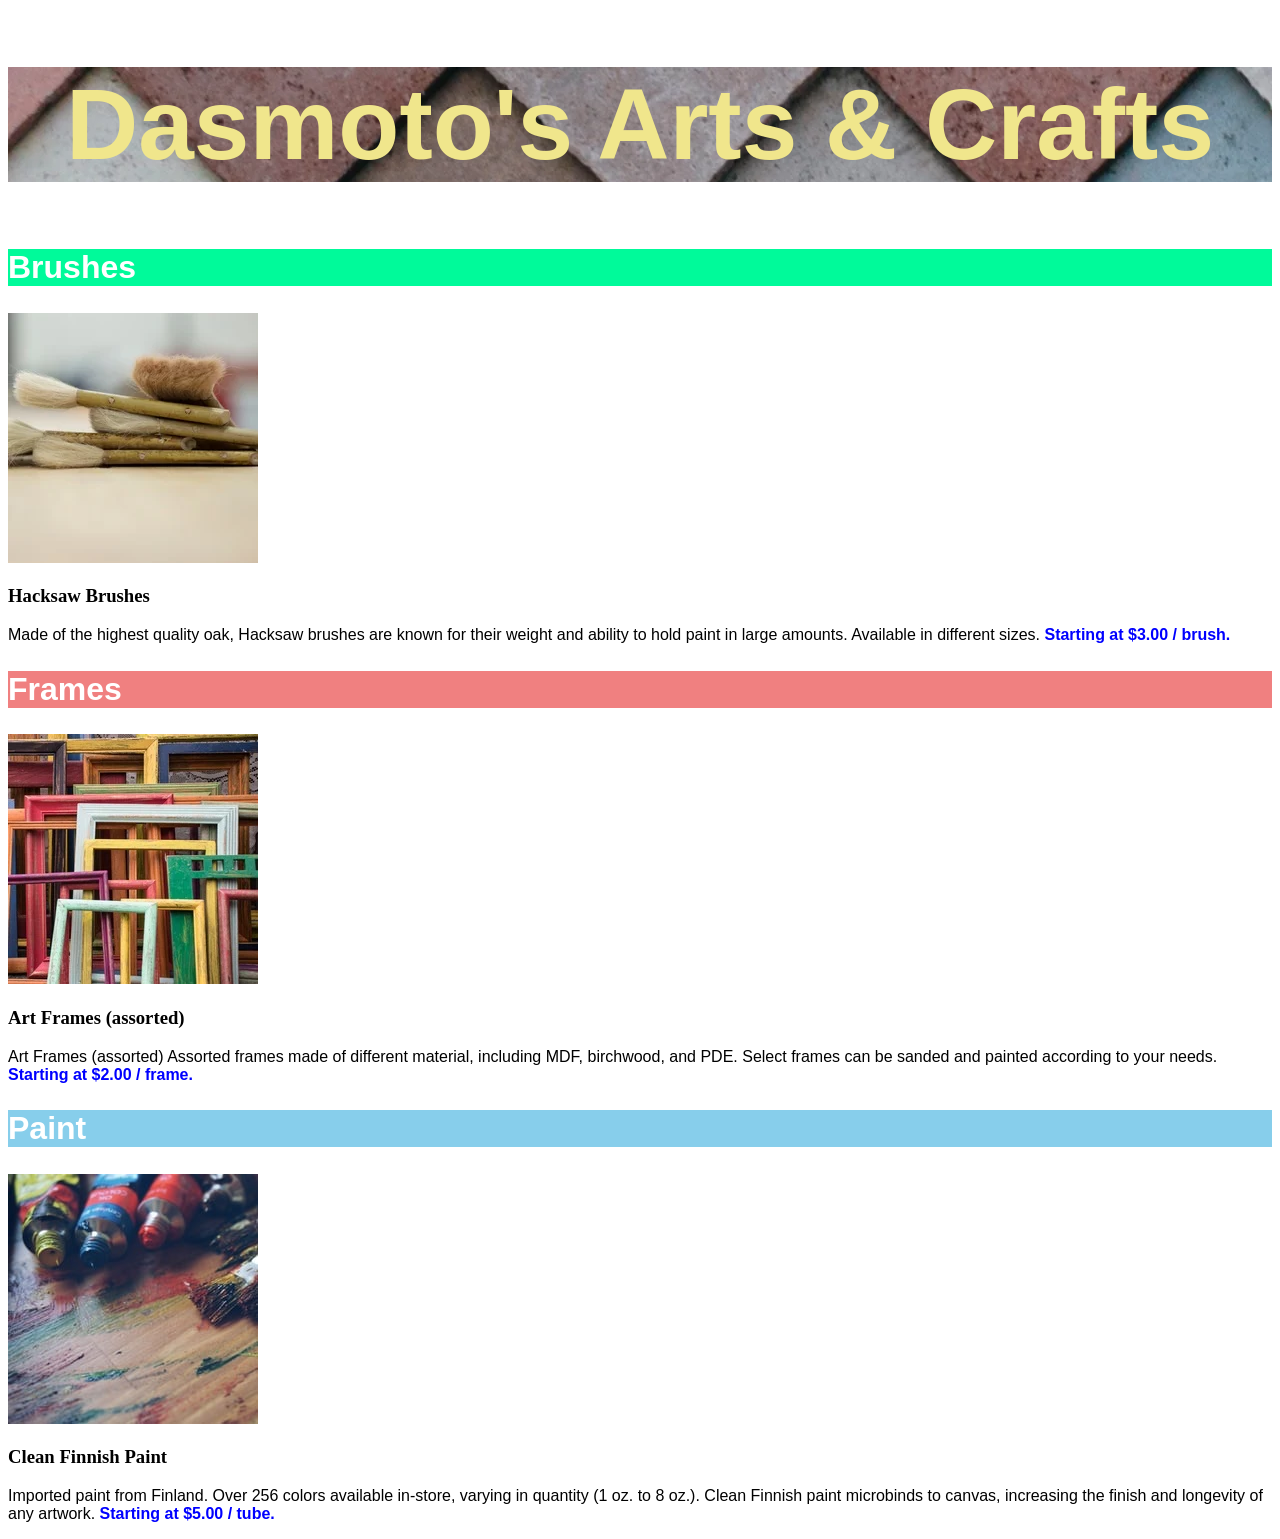
<file: Codecademy/full-stack/html-css/01.dasmoto-arts-crafts/index.html>
<!DOCTYPE html>
<html>
	<head>
		<title>Dasmoto's Arts & Crafts</title>
		<link rel="stylesheet" href="./resources/css/style.css" type="text/css">
	</head>
	<body>
		<header>
            <h1>Dasmoto's Arts & Crafts</h1>
        </header>
		<main>
			<section id="brushes">
				<h2>Brushes</h2>
				<img src="./resources/images/hacksaw.jpeg" />
				<h3>Hacksaw Brushes</h3>
				<p>
					Made of the highest quality oak, Hacksaw brushes are known for their weight 
					and ability to hold paint in large amounts. Available in different sizes. 
					<span>Starting at $3.00 / brush.</span>
				</p>
			</section>

			<section id="frames">
				<h2>Frames</h2>
				<img src="./resources/images/frames.jpeg" />
				<h3>Art Frames (assorted)</h3>
				<p>
					Art Frames (assorted)
					Assorted frames made of different material, including MDF, birchwood, and PDE. 
					Select frames can be sanded and painted according to your needs. 
					<span>Starting at $2.00 / frame.</span>
				</p>
			</section>

			<section id="paint">
				<h2>Paint</h2>
				<img src="./resources/images/finnish.jpeg" />
				<h3>Clean Finnish Paint</h3>
				<p>
					Imported paint from Finland. Over 256 colors available in-store, varying in 
					quantity (1 oz. to 8 oz.). Clean Finnish paint microbinds to canvas, 
					increasing the finish and longevity of any artwork. 
					<span>Starting at $5.00 / tube.</span> 
				</p>
			</section>
		</main>
	</body>
</html>
</file>
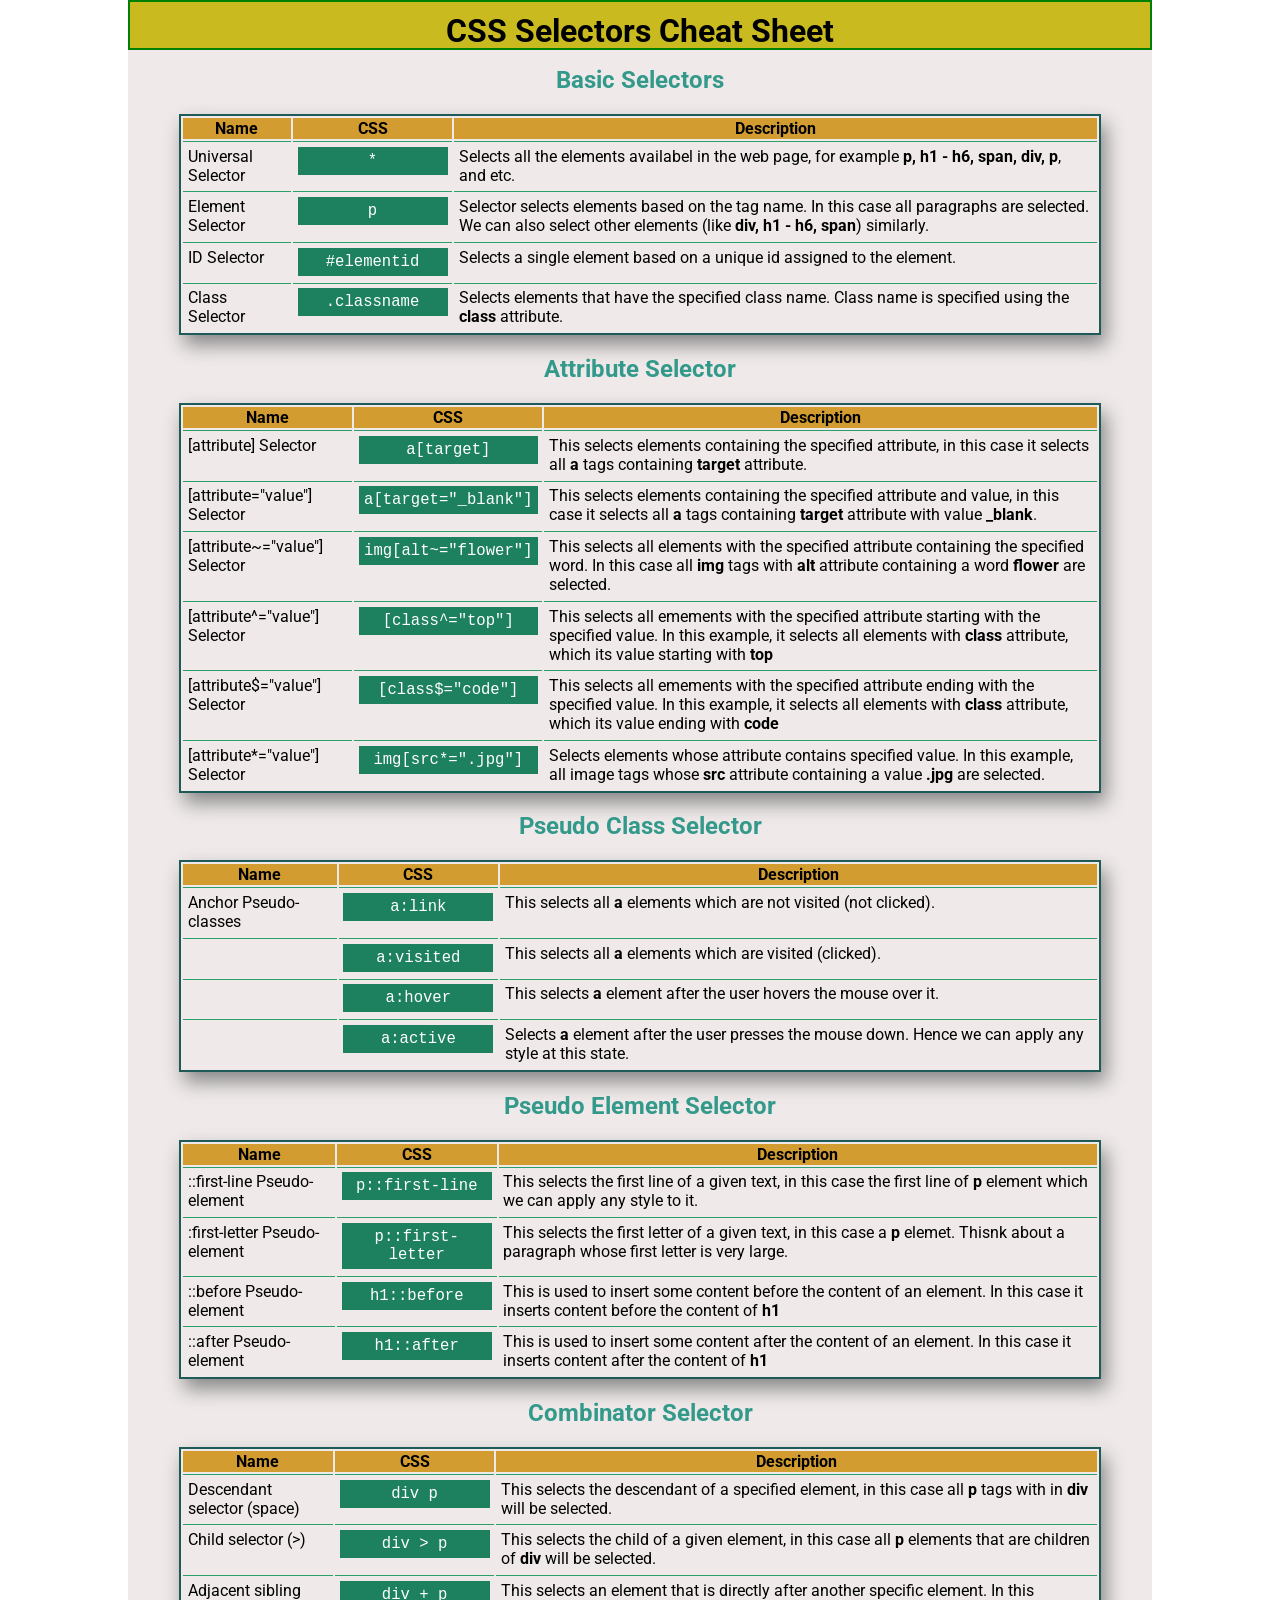
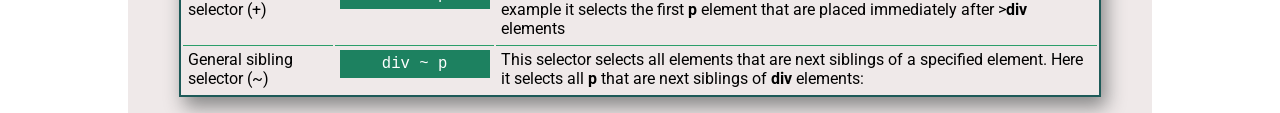
<file: Codecademy/full-stack/html-css/02.html-css-cheatsheet-starting/index.html>
<!DOCTYPE html>
<html>
  <head>
    <link rel="stylesheet" href="./styles.css" type="text/css">
    <link href="https://fonts.googleapis.com/css2?family=Abril+Fatface&family=Merriweather&family=Roboto&family=Work+Sans:wght@400;500;800&display=swap" rel="stylesheet">
  </head>
  <body>
    <header>
        <h1>CSS Selectors Cheat Sheet</h1>
    </header>
   <main>
    <h2>Basic Selectors</h2>
    <table>
      <thead>
        <th>Name</th>
        <th>CSS</th>
        <th>Description</th>
      </thead>
      <tbody>
        <tr>
          <td>Universal Selector</td>
          <td><span class="syntax">*</span></td>
          <td>
            Selects all the elements availabel in the web page, for example
            <strong>p, h1 - h6, span, div, p</strong>, and etc.
          </td>
        </tr>
        <tr>
          <td>Element Selector</td>
          <td><span class="syntax">p</span></td>
          <td>
            Selector selects elements based on the tag name. In this case all paragraphs are selected.
            We can also select other elements (like <strong>div, h1 - h6, span</strong>) similarly.
          </td>
        </tr>
        <tr>
          <td>ID Selector</td>
          <td><span class="syntax">#elementid</span></td>
          <td>Selects a single element based on a unique id assigned to the element.</td>
        </tr>
        <tr>
          <td>Class Selector</td>
          <td><span class="syntax">.classname</span></td>
          <td>
            Selects elements that have the specified class name. Class name is specified 
            using the <strong>class</strong> attribute.
        </td>
        </tr>
      </tbody>
    </table>
    <h2>Attribute Selector</h2>
    <table>
        <thead>
          <th>Name</th>
          <th>CSS</th>
          <th>Description</th>
        </thead>
        <tbody>
          <tr>
            <td>[attribute] Selector</td>
            <td><span class="syntax">a[target]</span></td>
            <td>
                This selects elements containing the specified attribute, 
                in this case it selects all <strong>a</strong> tags containing <strong>target</strong> attribute.
            </td>
          </tr>
          <tr>
            <td>[attribute="value"] Selector</td>
            <td><span class="syntax">a[target="_blank"]</span></td>
            <td>
                This selects elements containing the specified attribute and value, 
                in this case it selects all <strong>a</strong> tags containing 
                <strong>target</strong> attribute with value <strong>_blank</strong>.
            </td>
          </tr>
          <tr>
            <td>[attribute~="value"] Selector</td>
            <td><span class="syntax">img[alt~="flower"]</span></td>
            <td>
                This selects all elements with the specified attribute containing the specified word. 
                In this case all <strong>img</strong> tags with <strong>alt</strong> attribute containing a word <strong>flower</strong> are selected.
            </td>
          </tr>
          <tr>
            <td>[attribute^="value"] Selector</td>
            <td><span class="syntax">[class^="top"]</span></td>
            <td>
                This selects all emements with the specified attribute starting with the specified value.
                In this example, it selects all elements with <strong>class</strong> attribute, which its value starting with <strong>top</strong>
            </td>
          </tr>
          <tr>
            <td>[attribute$="value"] Selector</td>
            <td><span class="syntax">[class$="code"]</span></td>
            <td>
                This selects all emements with the specified attribute ending with the specified value.
                In this example, it selects all elements with <strong>class</strong> attribute, which its value ending with <strong>code</strong>
            </td>
          </tr>
          <tr>
            <td>[attribute*="value"] Selector</td>
            <td><span class="syntax">img[src*=".jpg"]</span></td>
            <td>
                Selects elements whose attribute contains specified value. In this example,
                all image tags whose <strong>src</strong> attribute containing a value <strong>.jpg</strong> are selected.
            </td>
          </tr>
        </tbody>
      </table>

    <h2>Pseudo Class Selector</h2>
    <table>
        <thead>
          <th>Name</th>
          <th>CSS</th>
          <th>Description</th>
        </thead>
        <tbody>
          <tr>
            <td>Anchor Pseudo-classes</td>
            <td><span class="syntax">a:link</span></td>
            <td>
                This selects all <strong>a</strong> elements which are not visited (not clicked).
            </td>
          </tr>
          <tr>
            <td></td>
            <td><span class="syntax">a:visited</span></td>
            <td>
                This selects all <strong>a</strong> elements which are visited (clicked).
            </td>
          </tr>
          <tr>
            <td></td>
            <td><span class="syntax">a:hover</span></td>
            <td>
                This selects <strong>a</strong> element after the user hovers the mouse over it.
            </td>
          </tr>
          <tr>
            <td></td>
            <td><span class="syntax">a:active</span></td>
            <td>
                Selects <strong>a</strong> element after the user presses the mouse down. Hence we can
                apply any style at this state.
            </td>
          </tr>
        </tbody>
      </table>

    <h2>Pseudo Element Selector</h2>
    <table>
        <thead>
          <th>Name</th>
          <th>CSS</th>
          <th>Description</th>
        </thead>
        <tbody>
          <tr>
            <td>::first-line Pseudo-element</td>
            <td><span class="syntax">p::first-line </span></td>
            <td>
                This selects the first line of a given text, in this case the first line of <strong>p</strong>
                element which we can apply any style to it.
            </td>
          </tr>
          <tr>
            <td>:first-letter Pseudo-element</td>
            <td><span class="syntax">p::first-letter</span></td>
            <td>
                This selects the first letter of a given text, in this case a <strong>p</strong>
                elemet. Thisnk about a paragraph whose first letter is very large.
            </td>
          </tr>
          <tr>
            <td>::before Pseudo-element</td>
            <td><span class="syntax">h1::before</span></td>
            <td>
                This is used to insert some content before the content of an element. In this case it inserts content 
                before the content of <strong>h1</strong>
            </td>
          </tr>
          <tr>
            <td>::after Pseudo-element</td>
            <td><span class="syntax">h1::after</span></td>
            <td>
                This is used to insert some content after the content of an element. In this case it inserts content 
                after the content of <strong>h1</strong>
            </td>
          </tr>
        </tbody>
      </table>
    <h2>Combinator Selector</h2>
    <table>
        <thead>
          <th>Name</th>
          <th>CSS</th>
          <th>Description</th>
        </thead>
        <tbody>
          <tr>
            <td>Descendant selector (space)</td>
            <td><span class="syntax">div p</span></td>
            <td>
                This selects the descendant of a specified element, in this case 
                all <strong>p</strong> tags with in <strong>div</strong> will be selected.
            </td>
          </tr>
          <tr>
            <td>Child selector (>)</td>
            <td><span class="syntax">div > p</span></td>
            <td>
                This selects the child of a given element, in this case all <strong>p</strong> elements
                that are children of <strong>div</strong> will be selected.
            </td>
          </tr>
          <tr>
            <td>Adjacent sibling selector (+)</td>
            <td><span class="syntax">div + p</span></td>
            <td>
                This selects an element that is directly after another specific element. In this example 
                it selects the first <strong>p</strong> element that are placed immediately after ><strong>div</strong> elements
            </td>
          </tr>
          <tr>
            <td>General sibling selector (~)</td>
            <td><span class="syntax">div ~ p</span></td>
            <td>
                This selector selects all elements that are next siblings of a specified element.
                Here it selects all <strong>p</strong> that are next siblings of <strong>div</strong> elements: 
            </td>
          </tr>
        </tbody>
      </table>
   </main>

  </body>
</html>
</file>
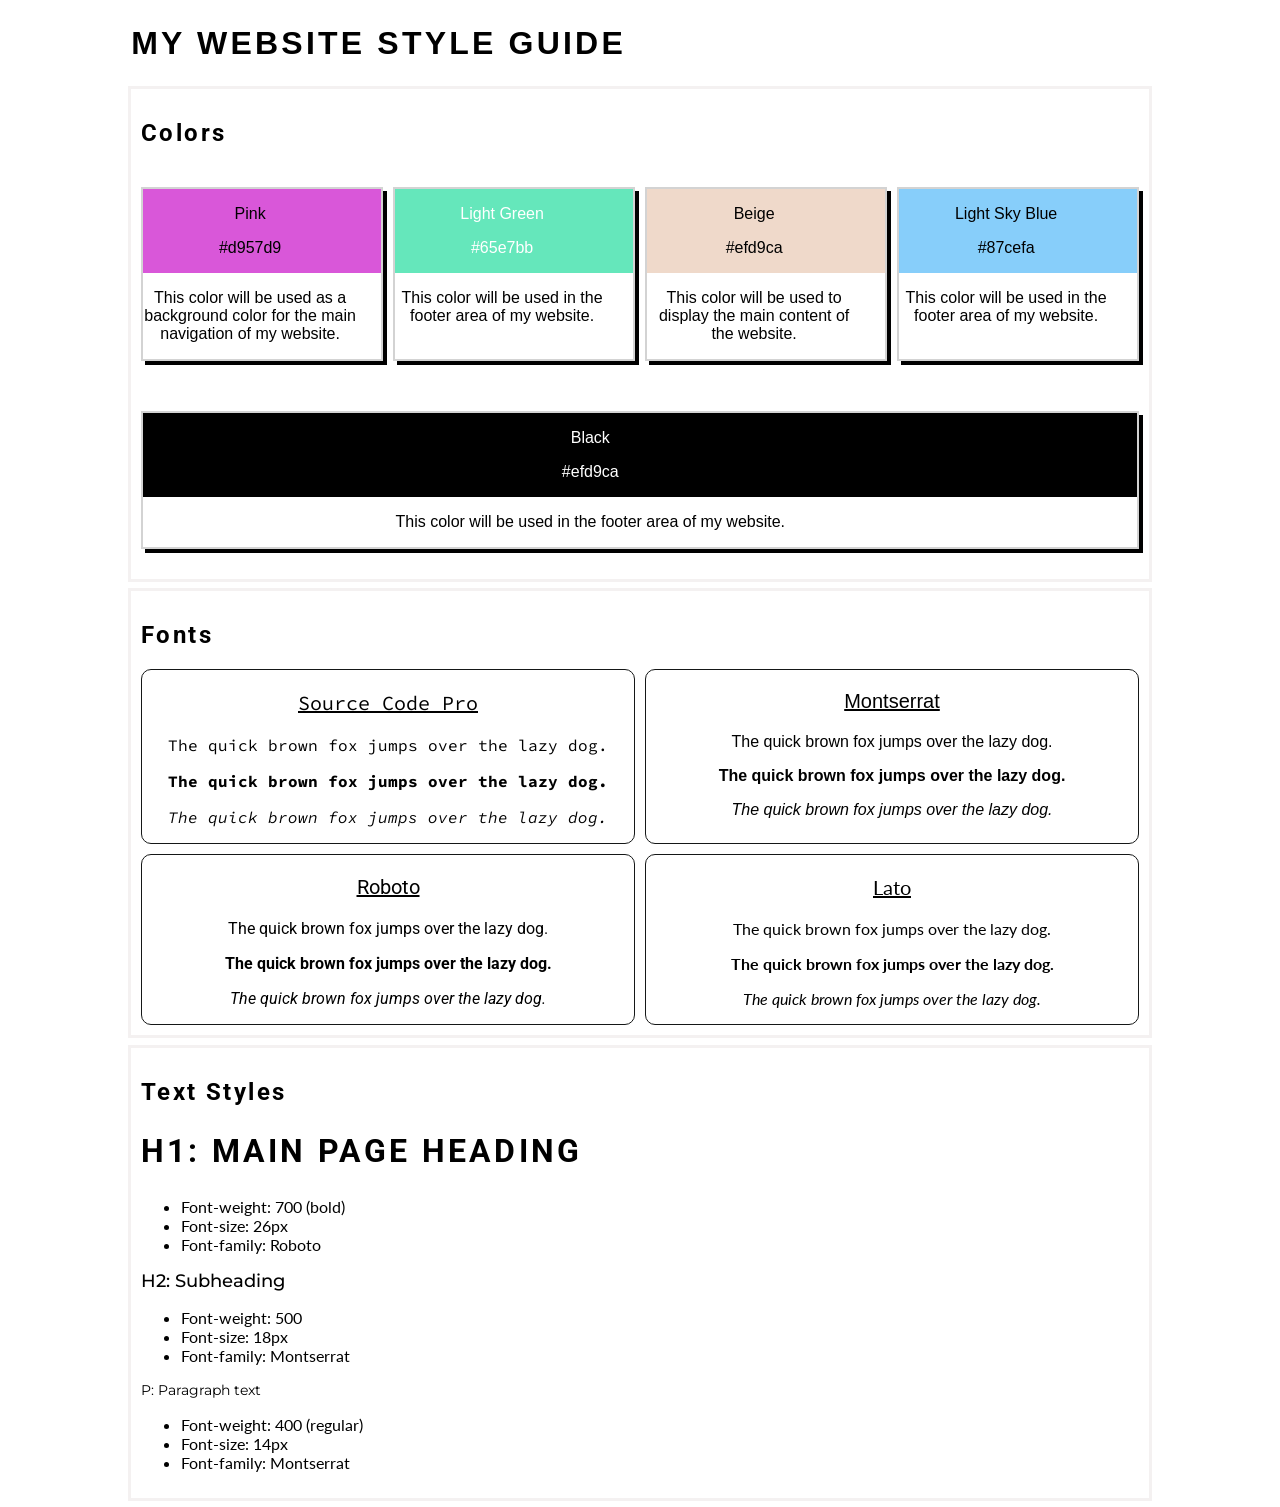
<file: Codecademy/full-stack/html-css/03.website-design-system-starting/index.html>
<!DOCTYPE html>
<html>
  <head>
	<meta name="viewport" content="width=device-width, initial-scale=1" />
    <link href="https://fonts.googleapis.com/css?family=Source+Code+Pro:400,700&display=swap" rel="stylesheet">
    <link href="https://fonts.googleapis.com/css2?family=Lato&display=swap" rel="stylesheet">
    <link href="https://fonts.googleapis.com/css2?family=Montserrat&display=swap" rel="stylesheet">
    <link href="https://fonts.googleapis.com/css2?family=Roboto&display=swap" rel="stylesheet">
    <link rel="stylesheet" href="./styles.css">
  </head>
  <body>
    <header>
        <h1>My Website Style Guide</h1>
    </header>
    <section>
      <h2>Colors</h2>
      <div class="color-container">
        <div class="color-box">
            <div class="pink">
                <p class="color-name" >Pink</p>
                <p class="color-hex">#d957d9</p>
            </div>
            <p class="color-description">This color will be used as a background color for the main navigation of my website.</p>
        </div>
        <div class="color-box">
            <div class="light-green">
                <p class="color-name" >Light Green</p>
                <p class="color-hex">#65e7bb</p>
            </div>
            <p class="color-description">This color will be used in the footer area of my website.</p>
        </div>
        <div class="color-box">
            <div class="beige">
                <p class="color-name" >Beige</p>
                <p class="color-hex">#efd9ca</p>
            </div>
            <p class="color-description">This color will be used to display the main content of the website.</p>
        </div>
        <div class="color-box">
            <div class="skyblue">
                <p class="color-name" >Light Sky Blue</p>
                <p class="color-hex">#87cefa</p>
            </div>
            <p class="color-description">This color will be used in the footer area of my website.</p>
        </div>
        <div class="color-box">
            <div class="black">
                <p class="color-name" >Black</p>
                <p class="color-hex">#efd9ca</p>
            </div>
            <p class="color-description">This color will be used in the footer area of my website.</p>
        </div>
      </div>
    </section>
    <section>
      <h2>Fonts</h2>
      <div class="font-container">
        <div class="font-box">
          <p class="font-name source-code-pro">Source Code Pro</p>
          <p class="regular source-code-pro">The quick brown fox jumps over the lazy dog.</p>
          <p class="bold source-code-pro">The quick brown fox jumps over the lazy dog.</p>
          <p class="italic source-code-pro">The quick brown fox jumps over the lazy dog.</p>
        </div>
        <div class="font-box">
          <p class="font-name montserrat">Montserrat</p>
          <p class="regular montserrat">The quick brown fox jumps over the lazy dog.</p>
          <p class="bold montserrat">The quick brown fox jumps over the lazy dog.</p>
          <p class="italic montserrat">The quick brown fox jumps over the lazy dog.</p>
        </div>
        <div class="font-box">
          <p class="font-name roboto">Roboto</p>
          <p class="regular roboto">The quick brown fox jumps over the lazy dog.</p>
          <p class="bold roboto">The quick brown fox jumps over the lazy dog.</p>
          <p class="italic roboto">The quick brown fox jumps over the lazy dog.</p>
        </div>
        <div class="font-box">
            <p class="font-name lato">Lato</p>
            <p class="regular lato">The quick brown fox jumps over the lazy dog.</p>
            <p class="bold lato">The quick brown fox jumps over the lazy dog.</p>
            <p class="italic lato">The quick brown fox jumps over the lazy dog.</p>
          </div>
      </div>
    </section>
    <section>
      <h2>Text Styles</h2>
      <div class="text-container">
        <div class="text-style-box">
          <h1>H1: Main page heading</h1>
          <ul>
            <li>Font-weight: 700 (bold)</li>
            <li>Font-size: 26px</li>
            <li>Font-family: Roboto</li>
          </ul>
        </div>
        <div class="text-style-box">
          <h2>H2: Subheading</h2>
          <ul>
            <li>Font-weight: 500</li>
            <li>Font-size: 18px</li>
            <li>Font-family: Montserrat</li>
          </ul>
        </div>
        <div class="text-style-box">
          <p>P: Paragraph text</p>
          <ul>
            <li>Font-weight: 400 (regular)</li>
            <li>Font-size: 14px</li>
            <li>Font-family: Montserrat</li>
          </ul>
        </div>
      </div>
    </section>
  </body>
</html>
</file>
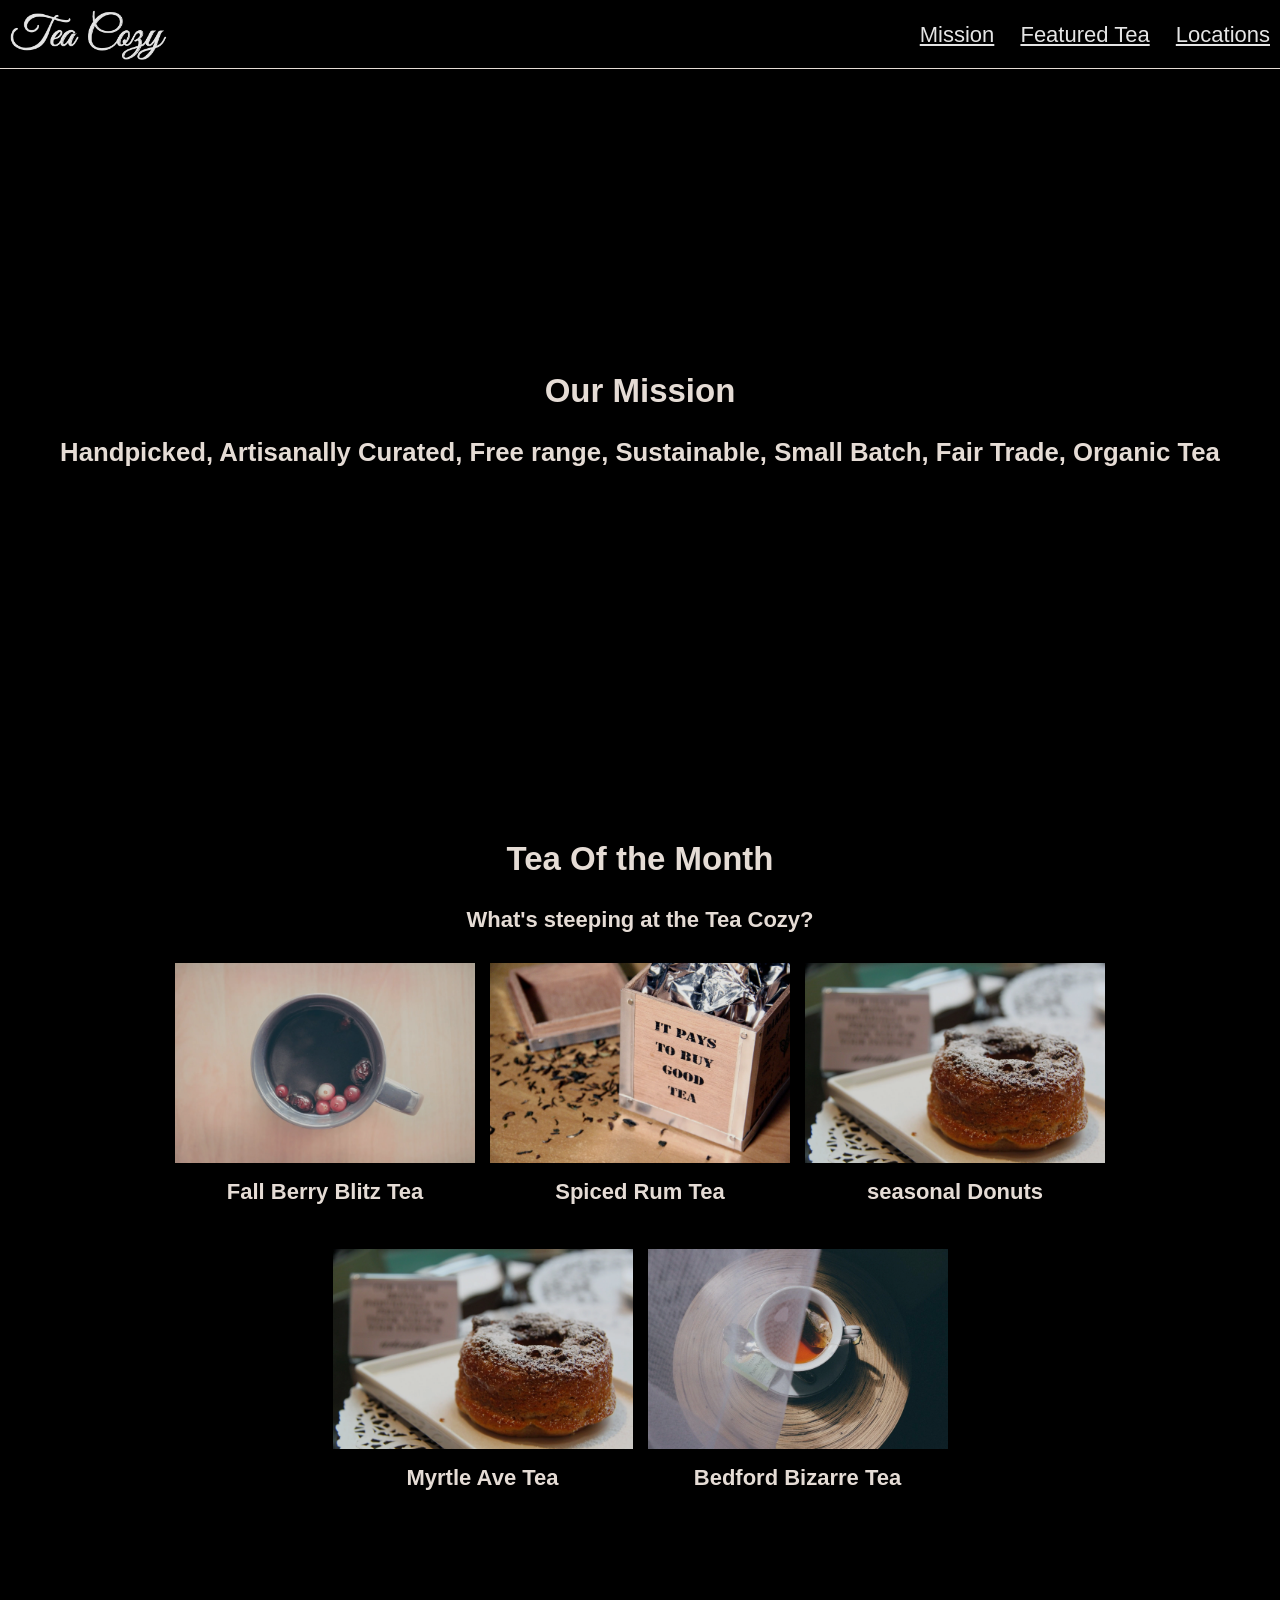
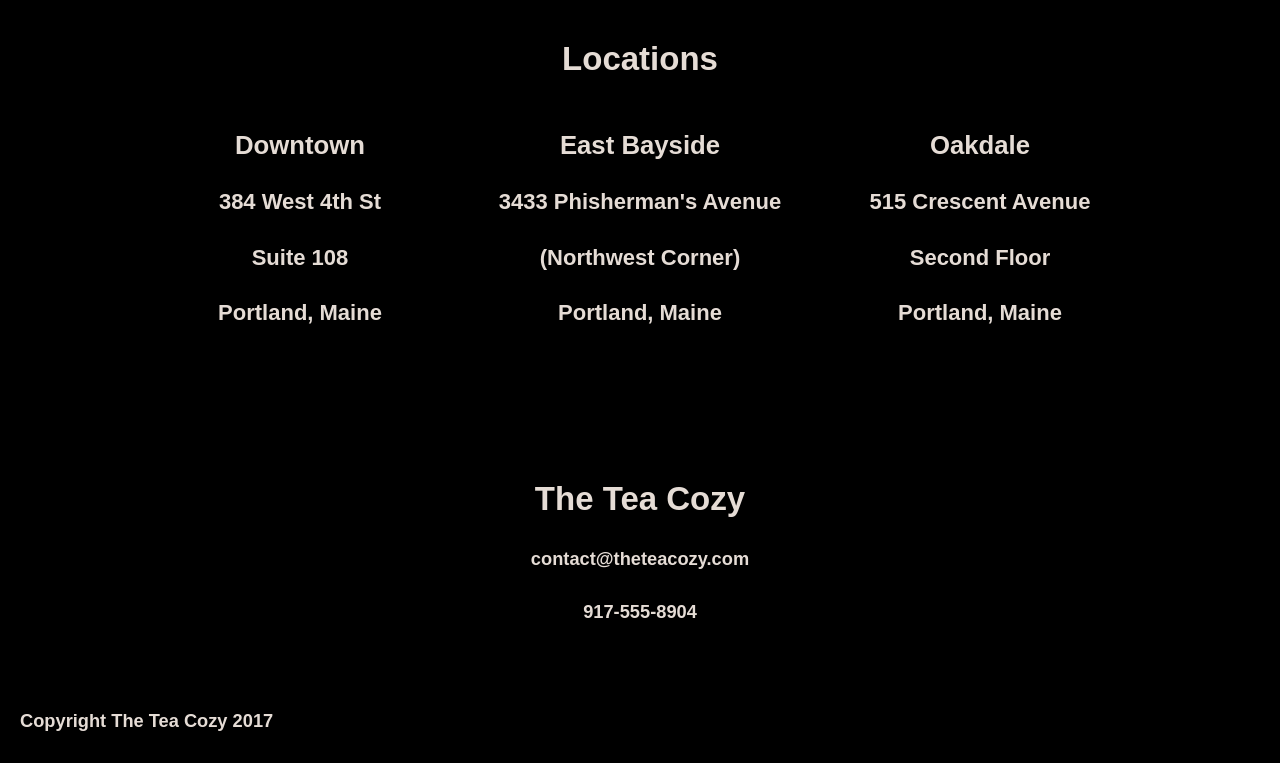
<file: Codecademy/full-stack/html-css/04.tea-cozy/index.html>
<!DOCTYPE html>
<html>
  <head>
    <link rel="stylesheet" href="./styles.css">
  </head>
  <body>
    <header>
        <img src="./images/img-tea-cozy-logo.png" />
        <nav>
          <ul>
            <li><a href="#">Mission</a></li>
            <li><a href="#">Featured Tea</a></li>
            <li><a href="#">Locations</a></li>
          </ul>
        </nav>
    </header>

    <main>
      <section id="mission">
        <div>
          <h2>Our Mission</h2>
          <h3>Handpicked, Artisanally Curated, Free range, Sustainable, Small Batch, Fair Trade, Organic Tea</h3>
        </div>
      </section>
      <section id="featured">
        <div>
          <h2>Tea Of the Month</h2>
          <h4>What's steeping at the Tea Cozy?</h4>
        </div>
        <div class="container">
          <div class="item">
            <img src="./images/img-berryblitz.jpg"/>
            <h4>Fall Berry Blitz Tea</h4>
          </div>
          <div class="item">
            <img src="./images/img-spiced-rum.jpg"/>
            <h4>Spiced Rum Tea</h4>
          </div>
          <div class="item">
            <img src="./images/img-donut.jpg"/>
            <h4>seasonal Donuts</h4>
          </div>
          <div class="item">
            <img src="./images/img-donut.jpg"/>
            <h4>Myrtle Ave Tea</h4>
          </div>
          <div class="item">
            <img src="./images/img-myrtle-ave.jpg"/>
            <h4>Bedford Bizarre Tea</h4>
          </div>
        </div>
      </section>
      <section id="locations">
        <h2>Locations</h2>
        <div class="container">
          <div class="location-item">
              <h3>Downtown</h3>
              <h4>384 West 4th St</h4>
              <h4>Suite 108</h4>
              <h4>Portland, Maine</h4>
          </div>
          <div class="location-item">
            <h3>East Bayside</h3>
            <h4>3433 Phisherman's Avenue</h4>
            <h4>(Northwest Corner)</h4>
            <h4>Portland, Maine</h4>
          </div>
          <div class="location-item special">
            <h3>Oakdale</h3>
            <h4>515 Crescent Avenue</h4>
            <h4>Second Floor</h4>
            <h4>Portland, Maine</h4>
          </div>
        </div>
        
      </section>
    </main>
    <footer>
      <div class="contact">
        <h2>The Tea Cozy</h2>
        <h5>contact@theteacozy.com</h5>
        <h5>917-555-8904</h5>
      </div>
      <h5 id="copyright">Copyright The Tea Cozy 2017</h5>
    </footer>
  </body>
</html>
</file>
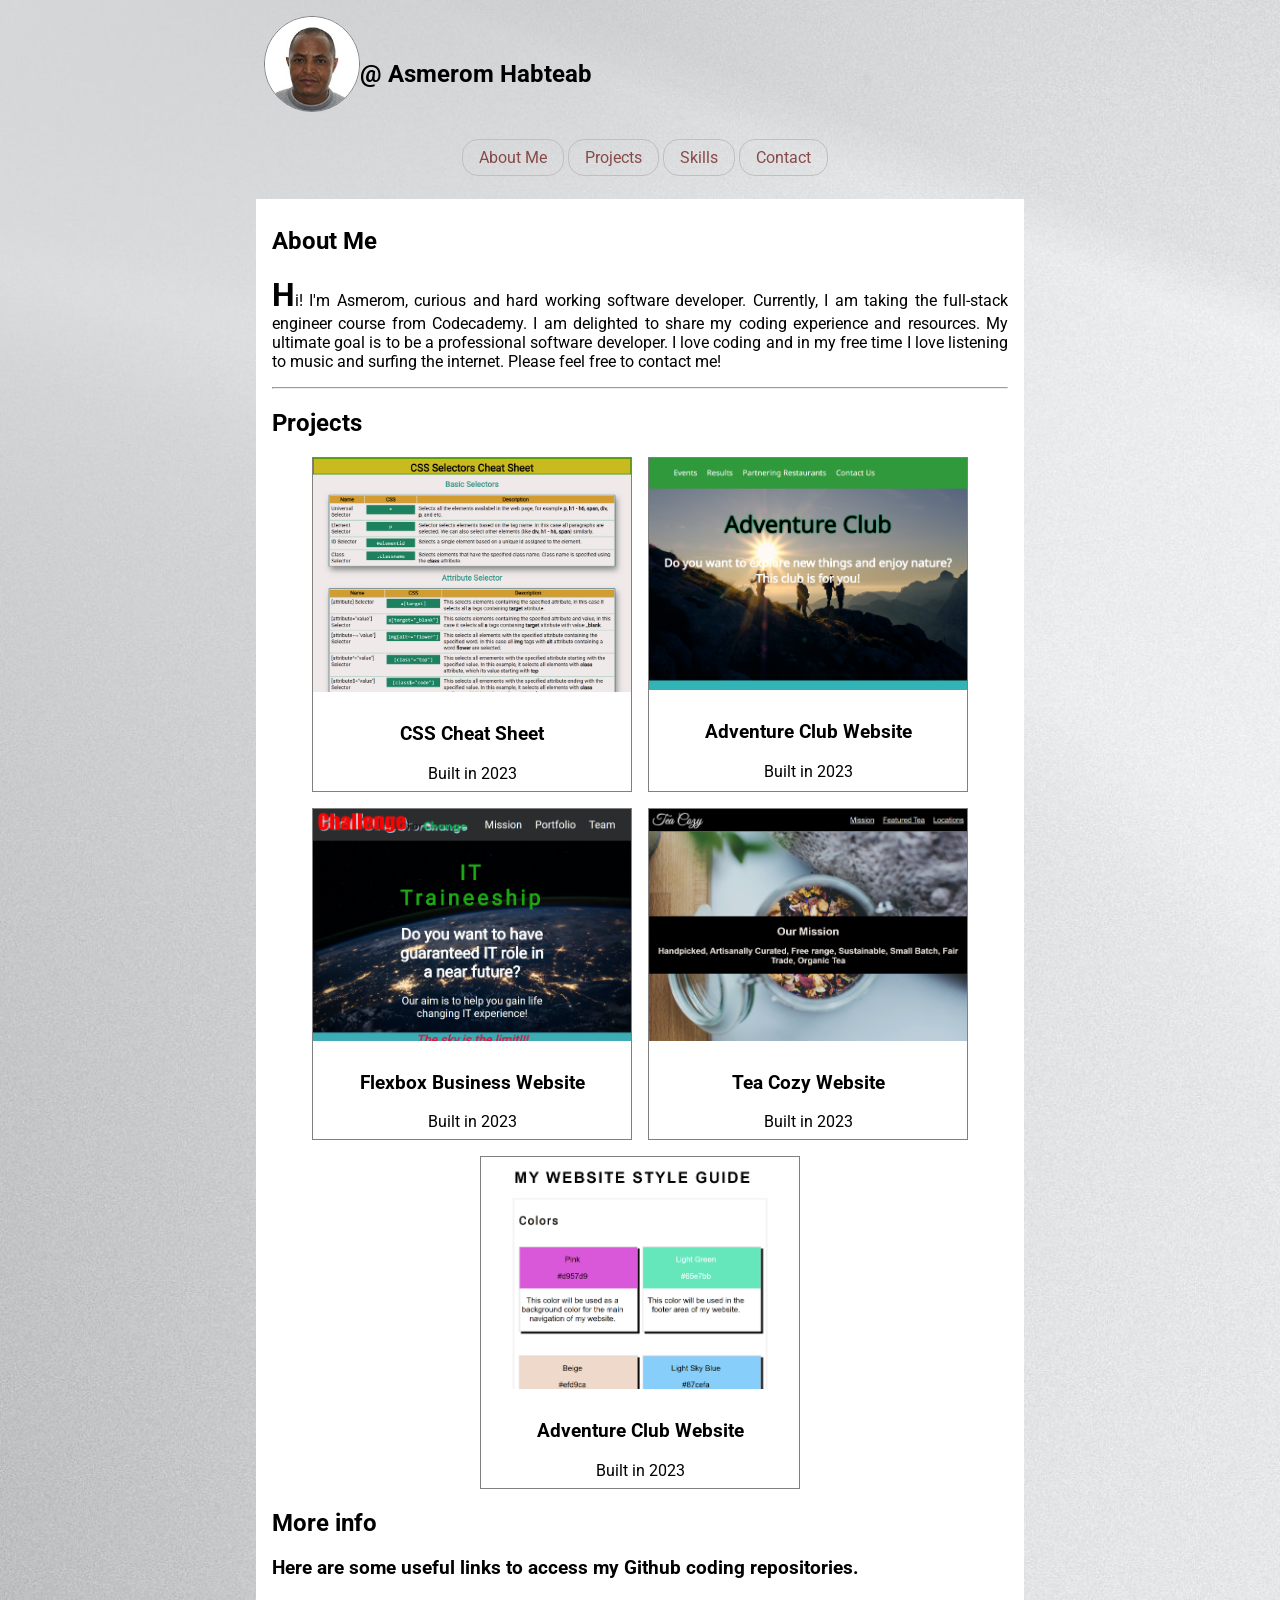
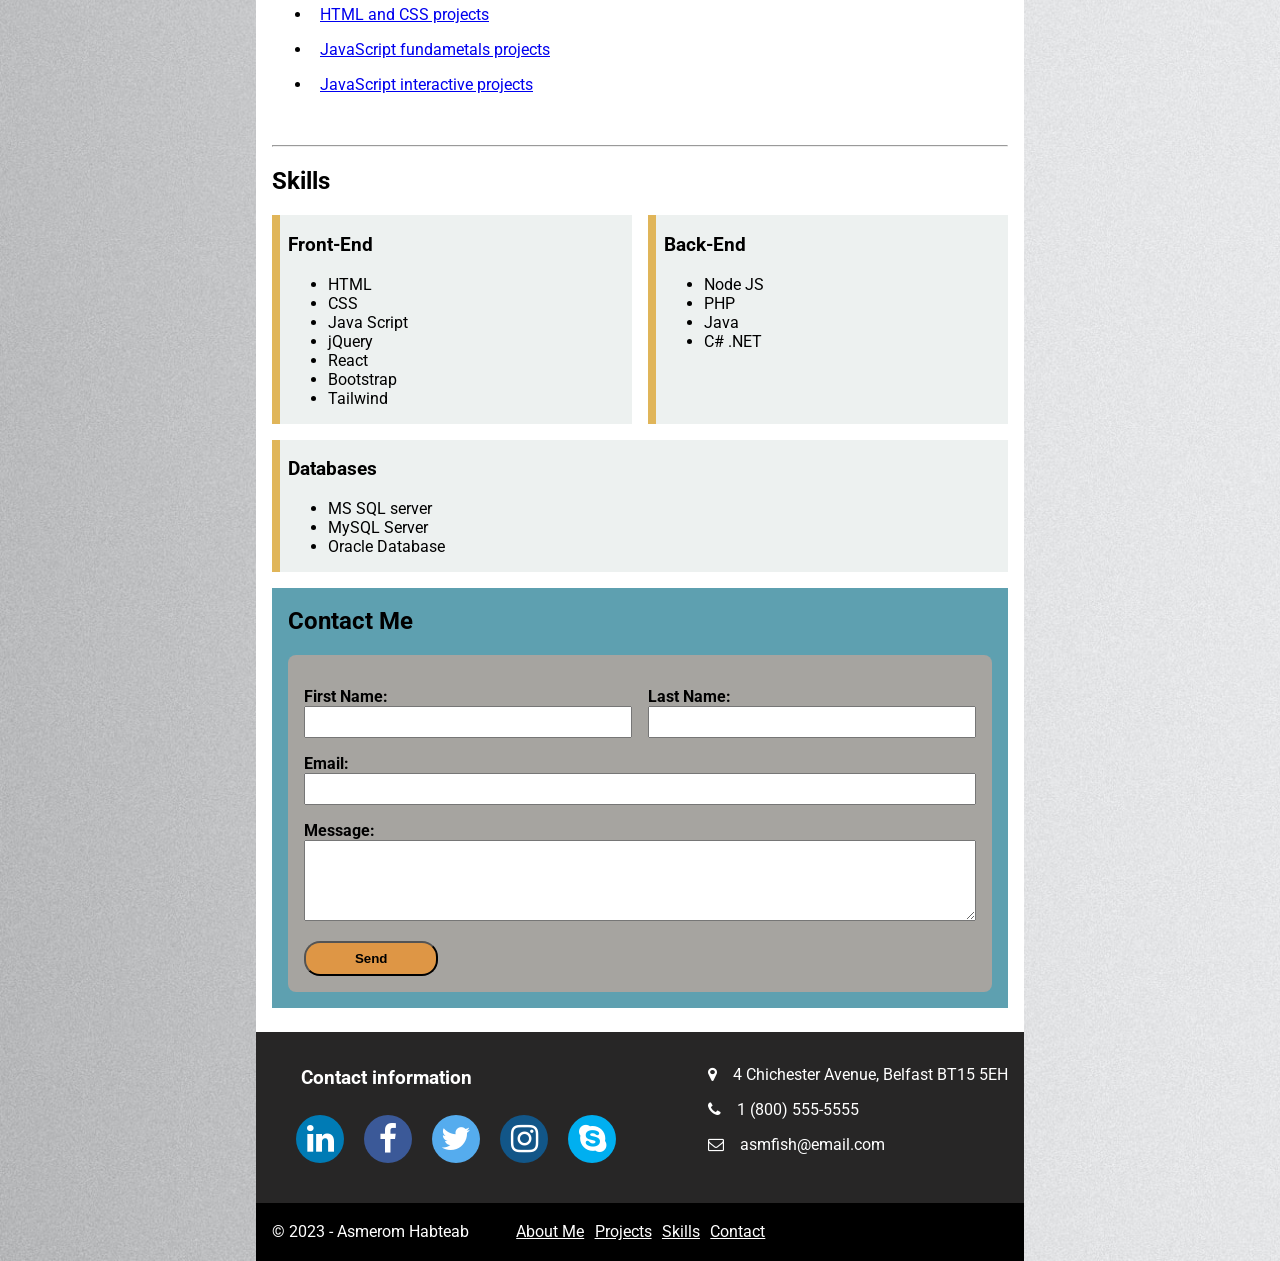
<file: Codecademy/full-stack/java-script/01.personal-portfolio/index.html>
<!DOCTYPE html>
<html lang="en">
    <head>
        <meta charset="UTF-8">
        <meta name="viewport" content="width=device-width, initial-scale=1">
        <link rel="stylesheet" href="./assets/css/style.css">
        <link href="https://fonts.googleapis.com/css2?family=Roboto&display=swap" rel="stylesheet">
        <link href="https://fonts.googleapis.com/css2?family=Lato&display=swap" rel="stylesheet">
        <link rel="stylesheet" href="https://cdnjs.cloudflare.com/ajax/libs/font-awesome/4.7.0/css/font-awesome.min.css">
        <script src="./assets/scripts/script.js" defer></script>
    </head>
    <body>
        <nav>
            <img src="./assets/images/profile-image.jpg" alt="Asmerom profile photo">
            <h2 aria-label="Portfolio photo">@ Asmerom Habteab</h2>
            <a id="toggle-menu" class="toggle-menu" href="#">
                <i></i>
                <i></i>
                <i></i>
            </a>
            <ul id="navMenu" class="menu-drawer">
                <li><a href="#about-me">About Me</a></li>
                <li><a href="#projects">Projects</a></li>
                <li><a href="#skills">Skills</a></li>
                <li><a href="#">Contact</a></li>
            </ul>
        </nav>
        <main>
            <section class="about-me" id="about-me">
                <h2>About Me</h2>
                <p>
                    Hi! I'm Asmerom, curious and hard working software developer.
                    Currently, I am taking the full-stack engineer course from Codecademy. 
                    I am delighted to share my coding experience and resources. 
                    My ultimate goal is to be a professional software developer. 
                    I love coding and in my free time I love listening to music and surfing the internet.
                    Please feel free to contact me!
                </p>
            </section>
            <hr>
            <section class="projects" id="projects">
                <h2>Projects</h2>
                <div class="container">
                   <div class="item">
                        <a href="https://asmfish.github.io/">
                            <img src="./assets/images/css-cheat-sheet.png" alt="Adventure club">
                        </a>
                        <div class="desc">
                            <h3>CSS Cheat Sheet</h3>
                            <span>Built in 2023</span>
                        </div>
                   </div>
                   <div class="item">
                        <a href="https://asmfish.github.io/">
                            <img src="./assets/images/adventure-club.png" alt="Adventure club">
                        </a>
                        <div class="desc">
                            <h3>Adventure Club Website</h3>
                            <span>Built in 2023</span>
                        </div>
                   </div>
                   <div class="item">
                        <a href="https://asmfish.github.io/">
                            <img src="./assets/images/flexbox-business-website.png" alt="Adventure club">
                        </a>
                        <div class="desc">
                            <h3>Flexbox Business Website</h3>
                            <span>Built in 2023</span>
                        </div>
                   </div>
                   <div class="item">
                        <a href="https://asmfish.github.io/">
                            <img src="./assets/images/tea-cozy.png" alt="Adventure club">
                        </a>
                        <div class="desc">
                            <h3>Tea Cozy Website</h3>
                            <span>Built in 2023</span>
                        </div>
                   </div>
                   <div class="item">
                        <a href="https://asmfish.github.io/">
                            <img src="./assets/images/website-style-guide.png" alt="Adventure club">
                        </a>
                        <div class="desc">
                            <h3>Adventure Club Website</h3>
                            <span>Built in 2023</span>
                        </div>
                    </div>
                </div>
                <div class="more-info">
                    <h2>More info</h2>
                    <h3>Here are some useful links to access my Github coding repositories.</h3>
                    <ul>
                        <li><a href="https://github.com/asmfish/codecademy/tree/main/full-stack/html-css/projects" target="_blank">HTML and CSS projects</a></li>
                        <li><a href="https://github.com/asmfish/codecademy/tree/main/full-stack/java-script/01.fundamentals-projects" target="_blank">JavaScript fundametals projects</a></li>
                        <li><a href="https://github.com/asmfish/codecademy/tree/main/full-stack/java-script/02.interactive-websites" target="_blank">JavaScript interactive projects</a></li>
                    </ul>
                </div>
            </section>
            <br>
            <hr>
            <section class="skills" id="skills">
                <h2>Skills</h2>
                <div class="container">
                    <div class="item">
                        <h3>Front-End</h3>
                        <ul>
                            <li>HTML</li>
                            <li>CSS</li>
                            <li>Java Script</li>
                            <li>jQuery</li>
                            <li>React</li>
                            <li>Bootstrap</li>
                            <li>Tailwind</li>
                        </ul>
                    </div>
                    <div class="item">
                        <h3>Back-End</h3>
                        <ul>
                            <li>Node JS</li>
                            <li>PHP</li>
                            <li>Java</li>
                            <li>C# .NET</li>
                        </ul>
                    </div>
                    <div class="item">
                        <h3>Databases</h3>
                        <ul>
                            <li>MS SQL server</li>
                            <li>MySQL Server</li>
                            <li>Oracle Database</li>
                        </ul>
                    </div>
                </div>
            </section>
            <section class="contact">
                <h2>Contact Me</h2>
                <form action="#" method="post">
                    <div class="container">
                        <div class="firstname">
                            <label for="firstname">First Name:</label><br>
                            <input type="text" name="firstname" id="firstname" required pattern="[a-zA-Z]{3, 10}">
                        </div>
                        <div class="lastname">
                            <label for="lastname">Last Name:</label><br>
                            <input type="text" name="lastname" id="lastname" required pattern="[a-zA-Z]{3, 10}">
                        </div>
                        <div class="email">
                            <label for="email">Email:</label><br>
                            <input type="email" name="email" id="email" required pattern="[a-zA-Z]{3, 10}">
                        </div>
                        <div class="message">
                            <label for="message">Message:</label><br>
                            <textarea name="message" id="message" rows="5" cols="47" required>
    
                            </textarea>
                        </div>
                        <div class="submit">
                            <input type="submit" value="Send">
                        </div>
                    </div>
                </form>
            </section>
        </main>
        <footer>
            <div class="contact-info">
                <div class="container">
                    <div class="social-media">
                        <h3>Contact information</h3>
                        <ul>
                            <li><a href="https://www.linkedin.com/in/asmofish/" class="fa fa-linkedin" target="_blank"></a></li>
                            <li><a href="#" class="fa fa-facebook"></a></li>
                            <li><a href="#" class="fa fa-twitter"></a></li>
                            <li><a href="#" class="fa fa-instagram"></a></li>
                            <li><a href="#" class="fa fa-skype"></a></li>
                        </ul>
                    </div>
                   <div class="address">
                        <ul>
                            <li><i class="fa fa-map-marker" aria-hidden="true"></i>4 Chichester Avenue, Belfast BT15 5EH</li>
                            <li><i class="fa fa-phone" aria-hidden="true"></i>1 (800) 555-5555</li>
                            <li><i class="fa fa-envelope-o" aria-hidden="true"></i>asmfish@email.com</li>
                        </ul>
                   </div>
                </div>
                
            </div>
            <div class="other-info">
                <span>&copy; 2023 - Asmerom Habteab</span>
                <ul class="footernavMenu">
                    <li><a href="#about-me">About Me</a></li>
                    <li><a href="#projects">Projects</a></li>
                    <li><a href="#skills">Skills</a></li>
                    <li><a href="#">Contact</a></li>
                </ul>
            </div>
        </footer>
    </body>
</html>
</file>
<file: style.css>
html{
  font-size: 16px;
}

body{
  background-color: gray;
}

h1 {
  width: 60%;
  margin: 0 auto;
  color: white;
}

div {
  width: 60%;
  background-color: #5ae283;
  margin: 0 auto;
  color: #000;
}

ol {
  padding: 1rem;
}

ol li {
  margin: .5rem
}
</file>
<file: Codecademy/html-css/01.dasmoto-arts-crafts/resources/css/style.css>
h1, h2, p,span{
    font-family: Helvetica;
}

/*header styling*/
header {
    background-image: url('../images/pattern.jpeg');
}

header h1{
    font-size: 100px;
    font-weight: bold;
    color: khaki;
    text-align: center;
}

/*styling sections*/
section h2{
    font-size: 32px;
    font-weight: bold;
    color: white;
}

#brushes h2{
    background-color: mediumspringgreen;
}

#frames h2{
    background-color: lightcoral;
}

#paint h2{
    background-color: skyblue;
}

section p span{
    font-weight: bold;
    color: blue;
}
</file>
<file: Codecademy/html-css/02.html-css-cheatsheet-starting/styles.css>
*{
    box-sizing: border-box;
}

body {
    font-family: 'Roboto', Arial, sans-serif;
    margin: 0;
    padding: 0;
  }

  header{
    top: 0;
    right: 10%;
    left: 10%;
    position: fixed;
    text-align: center;
    height: 50px;
    margin: 0 auto;
    z-index: 1;
    border: 2px solid green;
    background-color: rgb(201, 187, 31);
  }

  main{
    background-color: rgb(239, 233, 233);
    width: 80%;
    margin: 0 auto;
    position: relative;
    padding: 1em 0;
    top: 30px;
  }
  
  h1 {
    margin: 0.3em auto;
  }
  
  h2 {
    color: rgb(51, 153, 139);
    text-align: center;
  }
  
  table {
    border: 2px solid rgb(29, 90, 88);
    width: 90%;
    margin: 0 auto;
    box-shadow: 5px 10px 18px #888888;
  }
  
  span.syntax{
   font-family: monospace;
   background-color: rgb(29, 129, 96);
   color: white;
   min-width: 150px;
   width: 100%;
   text-align: center;
   display: block;
   padding: 5px;
   font-size: 1.2em;
  }

  thead {
    background-color: rgb(210, 156, 48);
  }
  
  td {
    padding: 0.3em;
    border-top: 1px solid rgb(43, 158, 106);
    vertical-align: top;
  }
  
@media only screen and (max-width: 768px) {
  main, h1, header{
    width: 100%;
  }

  table{
    width: 95%;
  }
  header{
    left: 0;
  }
}
</file>
<file: Codecademy/html-css/03.website-design-system-starting/styles.css>
body {
    font-family: 'Nunito Sans', sans-serif;
    margin: 0 10%;
    box-sizing: border-box;
    background-color: #fff;
  }

  header {
    margin: 0 auto;
    padding: .2em;
  }
  
  h1 {
    text-transform: uppercase;
    letter-spacing: .1em;
  }

  section {
    border: 3px solid #f4f1f1;
    padding: 10px;
    margin: 0 auto;
    background-color: #fff;
    margin-bottom: 0.4em;
  }

  section > h2 {
    font-family: 'Roboto';
    letter-spacing: .1em;
  }

  .color-container {
    width: 100%;
    display: flex;
    flex-wrap: wrap;
    text-align: center;
    gap: 10px;
  }

  .color-box {
    box-shadow: 4px 4px;
    width: 200px;
    text-align: center;
    margin: 20px auto;
    min-height: 100px;
    border: 2px solid lightgray;
    display: flex;
    flex-direction: column;
    flex-grow: 1;
  }

  .color-box p {
    width: 90%;
    text-align: center;
  }
  
  .pink {
    background-color: #d957d9;
    color: #000;
  }

  .light-green {
    background-color: #65e7bb;
    color: #fff;
  }
  
  .beige {
    background-color: #efd9ca;
  }

  .skyblue {
    background-color: #87cefa;
  }

  .black {
    background-color: #000;
    color: white;
  }

  .font-container {
    width: 100%;
    display: flex;
    flex-wrap: wrap;
    gap: 10px;
    text-align: center;
  }
  
  .font-box {
    border: 1px solid rgb(21, 23, 23);
    border-radius: 10px;
    width: 45%;
    flex-grow: 1;
  }
  
  .font-name {
    font-size: 20px;
    text-decoration: underline;
  }
  
  .regular {
    font-style: normal;
  }
  
  .italic {
    font-style: italic;
  }
  
  .bold {
    font-weight: 700;
  }
  
  .Montserrat {
    font-family: 'Montserrat', sans-serif;
  }
  
  .source-code-pro {
    font-family: 'Source Code Pro', monospace;
  }
  
  .roboto {
    font-family: 'Roboto', sans-serif;
  }

  .lato {
    font-family: 'Lato', sans-serif;
  }

  .text-style-box ul {
    font-family: 'Lato', sans-serif;
  }
  
  .text-style-box h1 {
    font-weight: 700;
    font-size: 32px;
    font-family: 'Roboto', sans-serif;
  }
  
  .text-style-box h2 {
    font-weight: 500;
    font-size: 18px;
    font-family: 'Montserrat', sans-serif;
  }
  
  .text-style-box p {
    font-weight: 400;
    font-size: 14px;
    font-family: 'Montserrat', sans-serif;
  }
</file>
<file: Codecademy/html-css/04.tea-cozy/styles.css>
*{
  box-sizing: border-box;
}

body {
  font-family: Helvetica;
  font-size: 22px;
  color: seashell;
  background-color: black;
  opacity: 0.9;
  text-align: center;
  margin: 0;
  padding: 0;
}

/*Header*/
header {
  height: 69px;
  border-bottom: 1px solid seashell;
  position: fixed;
  width: 100%;
  top: 0;
  background-color: black;
  z-index: 1;
}

header img {
  float: left;
  height: 50px;
  margin: 10px;
}

nav {
  float: right;
}

nav ul {
  padding: 0;
}

nav ul li {
  display: inline;
  padding: 0 10px;
}

nav a {
  color: white;
} 

/*Mission*/
#mission {
  top: 69px;
  height: 700px;
  max-width: 1200px;
  margin: 0 auto;
  background-image: url('https://content.codecademy.com/courses/freelance-1/unit-4/img-mission-background.jpg');
  background-size: cover;
  clear: both;
  position: relative;
}

#mission div {
  position: absolute;
  top: 50%;
  left: 50%;
  transform: translate(-50%, -50%);
  width: 100%;
  background-color: black;
}

/*Featured*/
#featured {
  margin: 0 auto;
  margin-top: 140px;
  max-width: 1000px;
}

#featured img {
  height: 200px;
  width: 300px;
}

#featured .container {
  display: flex;
  flex-grow: row wrap;
  flex-wrap: wrap;
  gap: 15px;
  justify-content: center;
}

#featured .container .item h4 {
  margin-top: 10px;
}

/*Locations*/
#locations {
  min-height: 500px;
  max-width: 1200px;
  margin: 0 auto;
  background-image: url('https://content.codecademy.com/courses/freelance-1/unit-4/img-locations-background.jpg');
  background-size: cover;
  margin-top: 50px;
  padding-bottom: 10px;
}

#locations h2 {
  padding-top: 70px;
}

#locations .container {
  display: flex;
  justify-content: center;
  align-items: center;
  flex-wrap: wrap;
  gap: 40px;
  margin-top: 10px;
}

#locations .container .location-item{
  width: 300px;
  background-color: black;
}

/*Footer*/
footer .contact {
  height: 200px;
}

footer .contact h2{
  margin-top: 10px;
}

#copyright {
  text-align: left;
  margin-left: 20px;
}

/*Media queries*/
@media only screen and (max-width: 768px) {
  #mission {
    top: 120px;
  }

  header {
    height: 120px;
    display: flex;
    flex-direction: column;
  }

  header img{
    margin: auto;
  }
}
</file>
<file: Codecademy/interactive-websites/01.personal-portfolio/assets/css/style.css>
/*General styling*/
*{
    box-sizing: border-box;
}

html{
    font-size: 16px;
}

body{
    font-family: 'Roboto', sans-serif;
    width: 60%;
    margin: 0 auto;
    background-image: url('../images/main-bg3.jpg');
    background-repeat: no-repeat;
    background-size: cover;
}

/*Navigation styling*/
nav{
    padding: 1rem .5rem;
    position: relative;
}

nav img{
    float: left;
    width: 6rem;
    height: 6rem;
    border-radius: 50%;
    border: 1px solid gray;
}

nav h2 {
    display: inline-block;
    padding-top: 1.5rem;
}

nav ul{
    display: inline-block;
    margin-left: 6.4rem;
    padding: 0;
    list-style-type: none;
    padding-top: 1.5rem;
}

nav ul li {
    display: inline;
    text-align: center;
    width: 6.5rem;
    padding: 0.5rem 1rem;
    border: 1px solid #c3bebe;
    border-radius: 1rem;
    clear: both;

}

nav ul li:hover{
    background-color: #000;
}

nav ul li a {
    text-decoration: none;
    color: #884949;
}

nav ul li a:hover{
    color: white;
}

/*menu button*/
.toggle-menu {
    width: 2.5rem;
    height: 2.5rem;
    position: relative;
    top: .5rem;
    float: right;
    z-index: 1000;
    display: none;
  }
  
  .toggle-menu i {
    position: absolute;
    display: block;
    height: 2px;
    background: #000;
    width: 30px;
    left: 0px;
    -webkit-transition: all .3s;
    transition: all .3s;
  }
  
  .toggle-menu i:nth-child(1) {
    top: 16px;
  }
  
  .toggle-menu i:nth-child(2) {
    top: 24px;
  }
  
  .toggle-menu i:nth-child(3) {
    top: 32px;
  }
  
  .toggle-menu.active i:nth-child(1) {
    top: 25px;
    -webkit-transform: rotateZ(45deg);
    transform: rotateZ(45deg);
  }
  
  .toggle-menu.active i:nth-child(2) {
    background: transparent;
  }
  
  .toggle-menu.active i:nth-child(3) {
    top: 25px;
    -webkit-transform: rotateZ(-45deg);
    transform: rotateZ(-45deg);
  }

  .open {
    right: 0px;
    transition: right linear .2s;
  }
  
/*Main section*/
main {
    background-color: white;
    margin-top: 0;
    padding: .5rem 1rem;
}

/*About me section*/
.about-me p {
    text-align: justify;
    float: left;
    margin-top: .1rem;
}

.about-me p::first-letter {
    font-size: 2rem;
    font-weight: 700;
}

/*Projects section styling*/
.projects .container {
    display: flex;
    flex-wrap: wrap;
    justify-content: center;
    gap: 1rem;
}

.projects .container .item {
    width: 20rem;
    border: 1px solid gray;
}

.projects .container .item img {
    width: 100%;
}

.projects .container .item .desc{
    padding: .5rem;
    text-align: center;
} 

.projects .more-info {
    margin-top: 1rem;
}

.projects .more-info ul li {
    padding: .5rem;
}

/*Skills section styling*/
.skills .container {
    display: flex;
    flex-wrap: wrap;
    gap: 1rem;
}

.skills .container .item{
    width: 15rem;
    border-left: .5rem solid #e0b559;
    padding-left: .5rem;
    background-color: #edf1f0;
    flex-grow: 1;
}

/*contact us styleing*/
.contact {
    background-color: #5ea0b0;
    padding: 1rem;
    margin: 1rem auto;
}

.contact h2{
    margin-top: .2rem;
}

.contact .container div {
    margin-top: 1rem;
}

.contact .container {
    display: flex;
    flex-direction: row;
    flex-wrap: wrap;
    background-color: #a6a4a0;
    width: 100%;
    margin: 0 auto;
    padding: 1rem;
    border-radius: .5rem;
}

.contact .container .firstname{
    flex-basis: 50%;
    padding-right: .5rem;
}

.contact .container .lastname{
   flex-basis: 50%;
   justify-items: flex-end;
   padding-left: .5rem;
}

#firstname, #lastname {
    width: 100%;
}

.contact .container .email{
    width: 100%;
    flex-grow: 1;
}

#email {
    width: 100%;
}

.contact .container .message{
    width: 100%;
}

#message {
    width: 100%;
    overflow: auto;
}

.contact .container .submit{
    width: 100%;
}

.contact input[type='submit']{
    min-width: 20%;
    padding: .4rem;
    font-weight:700;
    background-color: #de9645;
    border-radius: 1rem;
    padding: .5rem;
    cursor: pointer;
}

.contact input[type="text"], input[type="email"]{
    padding: .4rem;
}

.contact label {
    font-weight: 700;
}

/*Footer styling*/
footer {
    background-color: #272626;
    color: #fff;
    padding: 0;
}

footer .social-media {
    display: inline-block;
    text-align: center;
    padding: 1rem;
}

footer .address {
    display: inline-block;
    text-align: center;
}

footer .address ul {
    list-style-type: none;
    display: inline-block;
 }
 
 footer .address ul li {
     padding: .5rem;
     text-align: left;
 }

 footer .address ul li i {
    padding-right: 1rem;
 }

 footer .other-info {
    display: inline-block;
    padding: 0 .5rem;
    background-color: black;
    color: white;
    width: 100%;
}

footer .social-media h3{
    text-align: left;
    margin-left: 1.8rem;
}

footer .social-media ul {
    list-style-type: none;
    padding: 0 1rem;
}

footer .social-media ul li {
    display: inline-block;
    padding: .5rem;
}

footer .social-media .fa {
    padding: .5rem;
    font-size: 2rem;
    width: 3rem;
    height: 3rem;
    border-radius: 50%;
    text-align: center;
    text-decoration: none;
}

.fa-linkedin {
    background: #007bb5;
    color: white;
}
.fa-instagram {
    background: #125688;
    color: white;
}

.fa-skype {
    background: #00aff0;
    color: white;
}

.fa-facebook {
    background: #3B5998;
    color: white;
}
  
.fa-twitter {
    background: #55ACEE;
    color: white;
}

footer .other-info{
    padding: 0 1rem;
}

footer .other-info ul {
    list-style-type: none;
    display: inline-block;
}

footer .other-info ul li {
    display: inline-block;
    padding: .2rem;
}

footer .other-info ul li a {
    color: white;
}


/*media screen*/
@media only screen and (max-width: 480px){
    .projects .container .item {
        width: 100%;
    }
}

@media only screen and (max-width: 768px){

    footer .other-info {
        text-align: center;
    }
    .other-info span {
        padding-top: 1rem;
        display: block;
    }

    .other-info ul{
        display: block;
    }

    body{
        width: 100%;
    }
    nav{
        text-align: center;
    }

    .toggle-menu {
        display: inline-block;
    }
    
    nav ul{
        display: none;
        position: absolute;
        width: 40%;
        top: 1rem;
        right: 0;
        background-color: #c1eac1;
        padding-bottom: 1.5rem;
        transition: right linear .2s;
    }

    nav ul li{
        display: block;
        width: 80%;
        border-radius: 0;
        margin: .5rem auto;
        border: none;
        color: white;
    }
}

@media only screen and (min-width: 768px){
    nav ul{
        display: inline-block;
        position: relative;
    }
}
</file>
<file: Codecademy/full-stack/html-css/01.dasmoto-arts-crafts/resources/css/style.css>
h1, h2, p,span{
    font-family: Helvetica;
}

/*header styling*/
header {
    background-image: url('../images/pattern.jpeg');
}

header h1{
    font-size: 100px;
    font-weight: bold;
    color: khaki;
    text-align: center;
}

/*styling sections*/
section h2{
    font-size: 32px;
    font-weight: bold;
    color: white;
}

#brushes h2{
    background-color: mediumspringgreen;
}

#frames h2{
    background-color: lightcoral;
}

#paint h2{
    background-color: skyblue;
}

section p span{
    font-weight: bold;
    color: blue;
}
</file>
<file: Codecademy/full-stack/html-css/02.html-css-cheatsheet-starting/styles.css>
*{
    box-sizing: border-box;
}

body {
    font-family: 'Roboto', Arial, sans-serif;
    margin: 0;
    padding: 0;
  }

  header{
    top: 0;
    right: 10%;
    left: 10%;
    position: fixed;
    text-align: center;
    height: 50px;
    margin: 0 auto;
    z-index: 1;
    border: 2px solid green;
    background-color: rgb(201, 187, 31);
  }

  main{
    background-color: rgb(239, 233, 233);
    width: 80%;
    margin: 0 auto;
    position: relative;
    padding: 1em 0;
    top: 30px;
  }
  
  h1 {
    margin: 0.3em auto;
  }
  
  h2 {
    color: rgb(51, 153, 139);
    text-align: center;
  }
  
  table {
    border: 2px solid rgb(29, 90, 88);
    width: 90%;
    margin: 0 auto;
    box-shadow: 5px 10px 18px #888888;
  }
  
  span.syntax{
   font-family: monospace;
   background-color: rgb(29, 129, 96);
   color: white;
   min-width: 150px;
   width: 100%;
   text-align: center;
   display: block;
   padding: 5px;
   font-size: 1.2em;
  }

  thead {
    background-color: rgb(210, 156, 48);
  }
  
  td {
    padding: 0.3em;
    border-top: 1px solid rgb(43, 158, 106);
    vertical-align: top;
  }
  
@media only screen and (max-width: 768px) {
  main, h1, header{
    width: 100%;
  }

  table{
    width: 95%;
  }
  header{
    left: 0;
  }
}
</file>
<file: Codecademy/full-stack/html-css/03.website-design-system-starting/styles.css>
body {
    font-family: 'Nunito Sans', sans-serif;
    margin: 0 10%;
    box-sizing: border-box;
    background-color: #fff;
  }

  header {
    margin: 0 auto;
    padding: .2em;
  }
  
  h1 {
    text-transform: uppercase;
    letter-spacing: .1em;
  }

  section {
    border: 3px solid #f4f1f1;
    padding: 10px;
    margin: 0 auto;
    background-color: #fff;
    margin-bottom: 0.4em;
  }

  section > h2 {
    font-family: 'Roboto';
    letter-spacing: .1em;
  }

  .color-container {
    width: 100%;
    display: flex;
    flex-wrap: wrap;
    text-align: center;
    gap: 10px;
  }

  .color-box {
    box-shadow: 4px 4px;
    width: 200px;
    text-align: center;
    margin: 20px auto;
    min-height: 100px;
    border: 2px solid lightgray;
    display: flex;
    flex-direction: column;
    flex-grow: 1;
  }

  .color-box p {
    width: 90%;
    text-align: center;
  }
  
  .pink {
    background-color: #d957d9;
    color: #000;
  }

  .light-green {
    background-color: #65e7bb;
    color: #fff;
  }
  
  .beige {
    background-color: #efd9ca;
  }

  .skyblue {
    background-color: #87cefa;
  }

  .black {
    background-color: #000;
    color: white;
  }

  .font-container {
    width: 100%;
    display: flex;
    flex-wrap: wrap;
    gap: 10px;
    text-align: center;
  }
  
  .font-box {
    border: 1px solid rgb(21, 23, 23);
    border-radius: 10px;
    width: 45%;
    flex-grow: 1;
  }
  
  .font-name {
    font-size: 20px;
    text-decoration: underline;
  }
  
  .regular {
    font-style: normal;
  }
  
  .italic {
    font-style: italic;
  }
  
  .bold {
    font-weight: 700;
  }
  
  .Montserrat {
    font-family: 'Montserrat', sans-serif;
  }
  
  .source-code-pro {
    font-family: 'Source Code Pro', monospace;
  }
  
  .roboto {
    font-family: 'Roboto', sans-serif;
  }

  .lato {
    font-family: 'Lato', sans-serif;
  }

  .text-style-box ul {
    font-family: 'Lato', sans-serif;
  }
  
  .text-style-box h1 {
    font-weight: 700;
    font-size: 32px;
    font-family: 'Roboto', sans-serif;
  }
  
  .text-style-box h2 {
    font-weight: 500;
    font-size: 18px;
    font-family: 'Montserrat', sans-serif;
  }
  
  .text-style-box p {
    font-weight: 400;
    font-size: 14px;
    font-family: 'Montserrat', sans-serif;
  }
</file>
<file: Codecademy/full-stack/html-css/04.tea-cozy/styles.css>
*{
  box-sizing: border-box;
}

body {
  font-family: Helvetica;
  font-size: 22px;
  color: seashell;
  background-color: black;
  opacity: 0.9;
  text-align: center;
  margin: 0;
  padding: 0;
}

/*Header*/
header {
  height: 69px;
  border-bottom: 1px solid seashell;
  position: fixed;
  width: 100%;
  top: 0;
  background-color: black;
  z-index: 1;
}

header img {
  float: left;
  height: 50px;
  margin: 10px;
}

nav {
  float: right;
}

nav ul {
  padding: 0;
}

nav ul li {
  display: inline;
  padding: 0 10px;
}

nav a {
  color: white;
} 

/*Mission*/
#mission {
  top: 69px;
  height: 700px;
  max-width: 1200px;
  margin: 0 auto;
  background-image: url('https://content.codecademy.com/courses/freelance-1/unit-4/img-mission-background.jpg');
  background-size: cover;
  clear: both;
  position: relative;
}

#mission div {
  position: absolute;
  top: 50%;
  left: 50%;
  transform: translate(-50%, -50%);
  width: 100%;
  background-color: black;
}

/*Featured*/
#featured {
  margin: 0 auto;
  margin-top: 140px;
  max-width: 1000px;
}

#featured img {
  height: 200px;
  width: 300px;
}

#featured .container {
  display: flex;
  flex-grow: row wrap;
  flex-wrap: wrap;
  gap: 15px;
  justify-content: center;
}

#featured .container .item h4 {
  margin-top: 10px;
}

/*Locations*/
#locations {
  min-height: 500px;
  max-width: 1200px;
  margin: 0 auto;
  background-image: url('https://content.codecademy.com/courses/freelance-1/unit-4/img-locations-background.jpg');
  background-size: cover;
  margin-top: 50px;
  padding-bottom: 10px;
}

#locations h2 {
  padding-top: 70px;
}

#locations .container {
  display: flex;
  justify-content: center;
  align-items: center;
  flex-wrap: wrap;
  gap: 40px;
  margin-top: 10px;
}

#locations .container .location-item{
  width: 300px;
  background-color: black;
}

/*Footer*/
footer .contact {
  height: 200px;
}

footer .contact h2{
  margin-top: 10px;
}

#copyright {
  text-align: left;
  margin-left: 20px;
}

/*Media queries*/
@media only screen and (max-width: 768px) {
  #mission {
    top: 120px;
  }

  header {
    height: 120px;
    display: flex;
    flex-direction: column;
  }

  header img{
    margin: auto;
  }
}
</file>
<file: Codecademy/full-stack/java-script/01.personal-portfolio/assets/css/style.css>
/*General styling*/
*{
    box-sizing: border-box;
}

html{
    font-size: 16px;
}

body{
    font-family: 'Roboto', sans-serif;
    width: 60%;
    margin: 0 auto;
    background-image: url('../images/main-bg3.jpg');
    background-repeat: no-repeat;
    background-size: cover;
}

/*Navigation styling*/
nav{
    padding: 1rem .5rem;
    position: relative;
}

nav img{
    float: left;
    width: 6rem;
    height: 6rem;
    border-radius: 50%;
    border: 1px solid gray;
}

nav h2 {
    display: inline-block;
    padding-top: 1.5rem;
}

nav ul{
    display: inline-block;
    margin-left: 6.4rem;
    padding: 0;
    list-style-type: none;
    padding-top: 1.5rem;
}

nav ul li {
    display: inline;
    text-align: center;
    width: 6.5rem;
    padding: 0.5rem 1rem;
    border: 1px solid #c3bebe;
    border-radius: 1rem;
    clear: both;

}

nav ul li:hover{
    background-color: #000;
}

nav ul li a {
    text-decoration: none;
    color: #884949;
}

nav ul li a:hover{
    color: white;
}

/*menu button*/
.toggle-menu {
    width: 2.5rem;
    height: 2.5rem;
    position: relative;
    top: .5rem;
    float: right;
    z-index: 1000;
    display: none;
  }
  
  .toggle-menu i {
    position: absolute;
    display: block;
    height: 2px;
    background: #000;
    width: 30px;
    left: 0px;
    -webkit-transition: all .3s;
    transition: all .3s;
  }
  
  .toggle-menu i:nth-child(1) {
    top: 16px;
  }
  
  .toggle-menu i:nth-child(2) {
    top: 24px;
  }
  
  .toggle-menu i:nth-child(3) {
    top: 32px;
  }
  
  .toggle-menu.active i:nth-child(1) {
    top: 25px;
    -webkit-transform: rotateZ(45deg);
    transform: rotateZ(45deg);
  }
  
  .toggle-menu.active i:nth-child(2) {
    background: transparent;
  }
  
  .toggle-menu.active i:nth-child(3) {
    top: 25px;
    -webkit-transform: rotateZ(-45deg);
    transform: rotateZ(-45deg);
  }

  .open {
    right: 0px;
    transition: right linear .2s;
  }
  
/*Main section*/
main {
    background-color: white;
    margin-top: 0;
    padding: .5rem 1rem;
}

/*About me section*/
.about-me p {
    text-align: justify;
    float: left;
    margin-top: .1rem;
}

.about-me p::first-letter {
    font-size: 2rem;
    font-weight: 700;
}

/*Projects section styling*/
.projects .container {
    display: flex;
    flex-wrap: wrap;
    justify-content: center;
    gap: 1rem;
}

.projects .container .item {
    width: 20rem;
    border: 1px solid gray;
}

.projects .container .item img {
    width: 100%;
}

.projects .container .item .desc{
    padding: .5rem;
    text-align: center;
} 

.projects .more-info {
    margin-top: 1rem;
}

.projects .more-info ul li {
    padding: .5rem;
}

/*Skills section styling*/
.skills .container {
    display: flex;
    flex-wrap: wrap;
    gap: 1rem;
}

.skills .container .item{
    width: 15rem;
    border-left: .5rem solid #e0b559;
    padding-left: .5rem;
    background-color: #edf1f0;
    flex-grow: 1;
}

/*contact us styleing*/
.contact {
    background-color: #5ea0b0;
    padding: 1rem;
    margin: 1rem auto;
}

.contact h2{
    margin-top: .2rem;
}

.contact .container div {
    margin-top: 1rem;
}

.contact .container {
    display: flex;
    flex-direction: row;
    flex-wrap: wrap;
    background-color: #a6a4a0;
    width: 100%;
    margin: 0 auto;
    padding: 1rem;
    border-radius: .5rem;
}

.contact .container .firstname{
    flex-basis: 50%;
    padding-right: .5rem;
}

.contact .container .lastname{
   flex-basis: 50%;
   justify-items: flex-end;
   padding-left: .5rem;
}

#firstname, #lastname {
    width: 100%;
}

.contact .container .email{
    width: 100%;
    flex-grow: 1;
}

#email {
    width: 100%;
}

.contact .container .message{
    width: 100%;
}

#message {
    width: 100%;
    overflow: auto;
}

.contact .container .submit{
    width: 100%;
}

.contact input[type='submit']{
    min-width: 20%;
    padding: .4rem;
    font-weight:700;
    background-color: #de9645;
    border-radius: 1rem;
    padding: .5rem;
    cursor: pointer;
}

.contact input[type="text"], input[type="email"]{
    padding: .4rem;
}

.contact label {
    font-weight: 700;
}

/*Footer styling*/
footer {
    background-color: #272626;
    color: #fff;
    padding: 0;
}

footer .social-media {
    display: inline-block;
    text-align: center;
    padding: 1rem;
}

footer .address {
    display: inline-block;
    text-align: center;
}

footer .address ul {
    list-style-type: none;
    display: inline-block;
 }
 
 footer .address ul li {
     padding: .5rem;
     text-align: left;
 }

 footer .address ul li i {
    padding-right: 1rem;
 }

 footer .other-info {
    display: inline-block;
    padding: 0 .5rem;
    background-color: black;
    color: white;
    width: 100%;
}

footer .social-media h3{
    text-align: left;
    margin-left: 1.8rem;
}

footer .social-media ul {
    list-style-type: none;
    padding: 0 1rem;
}

footer .social-media ul li {
    display: inline-block;
    padding: .5rem;
}

footer .social-media .fa {
    padding: .5rem;
    font-size: 2rem;
    width: 3rem;
    height: 3rem;
    border-radius: 50%;
    text-align: center;
    text-decoration: none;
}

.fa-linkedin {
    background: #007bb5;
    color: white;
}
.fa-instagram {
    background: #125688;
    color: white;
}

.fa-skype {
    background: #00aff0;
    color: white;
}

.fa-facebook {
    background: #3B5998;
    color: white;
}
  
.fa-twitter {
    background: #55ACEE;
    color: white;
}

footer .other-info{
    padding: 0 1rem;
}

footer .other-info ul {
    list-style-type: none;
    display: inline-block;
}

footer .other-info ul li {
    display: inline-block;
    padding: .2rem;
}

footer .other-info ul li a {
    color: white;
}


/*small tablet and large mobile*/
@media only screen and (max-width: 768px){
    body, nav, main, footer {
        width: 100%;
    }

    footer .other-info {
        text-align: center;
    }
    .other-info span {
        padding-top: 1rem;
        display: block;
    }

    .other-info ul{
        display: block;
    }

    nav{
        text-align: center;
    }

    .toggle-menu {
        display: inline-block;
    }
    
    nav ul{
        display: none;
        position: absolute;
        width: 40%;
        top: 1rem;
        right: 0;
        background-color: #c1eac1;
        padding-bottom: 1.5rem;
        transition: right linear .2s;
    }

    nav ul li{
        display: block;
        width: 80%;
        border-radius: 0;
        margin: .5rem auto;
        border: none;
        color: white;
    }
}

/*Large tablet*/
@media screen and (min-width: 768px) and (max-width: 1024px){
    nav ul{
        display: inline-block;
        position: relative;
    }

    body, nav, main, footer {
        width: 100%;
    }

    .toggle-menu {
        display: inline-block;
    }

    nav ul{
        display: none;
        position: absolute;
        width: 40%;
        top: 1rem;
        right: 0;
        background-color: #c1eac1;
        padding-bottom: 1.5rem;
        transition: right linear .2s;
    }

    nav ul li{
        display: block;
        width: 80%;
        border-radius: 0;
        margin: .5rem auto;
        border: none;
        color: white;
    }
}
</file>
